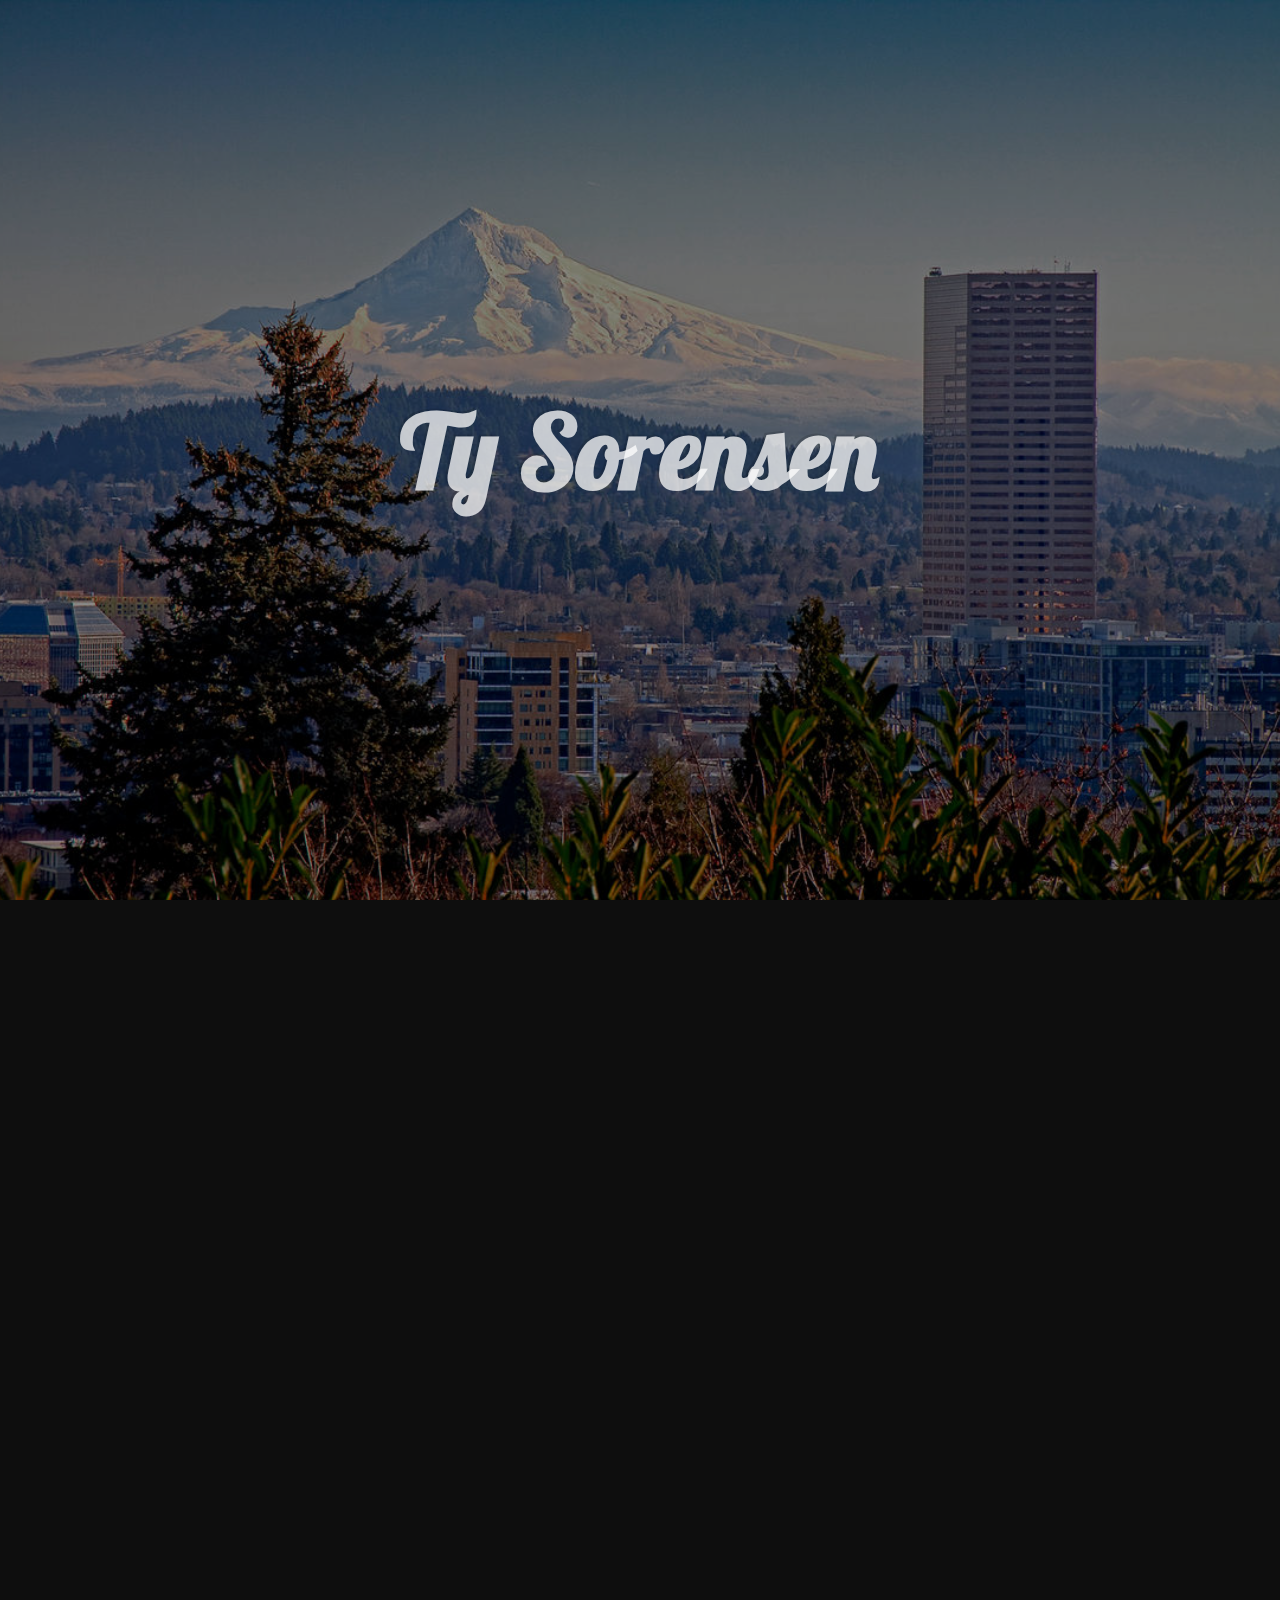
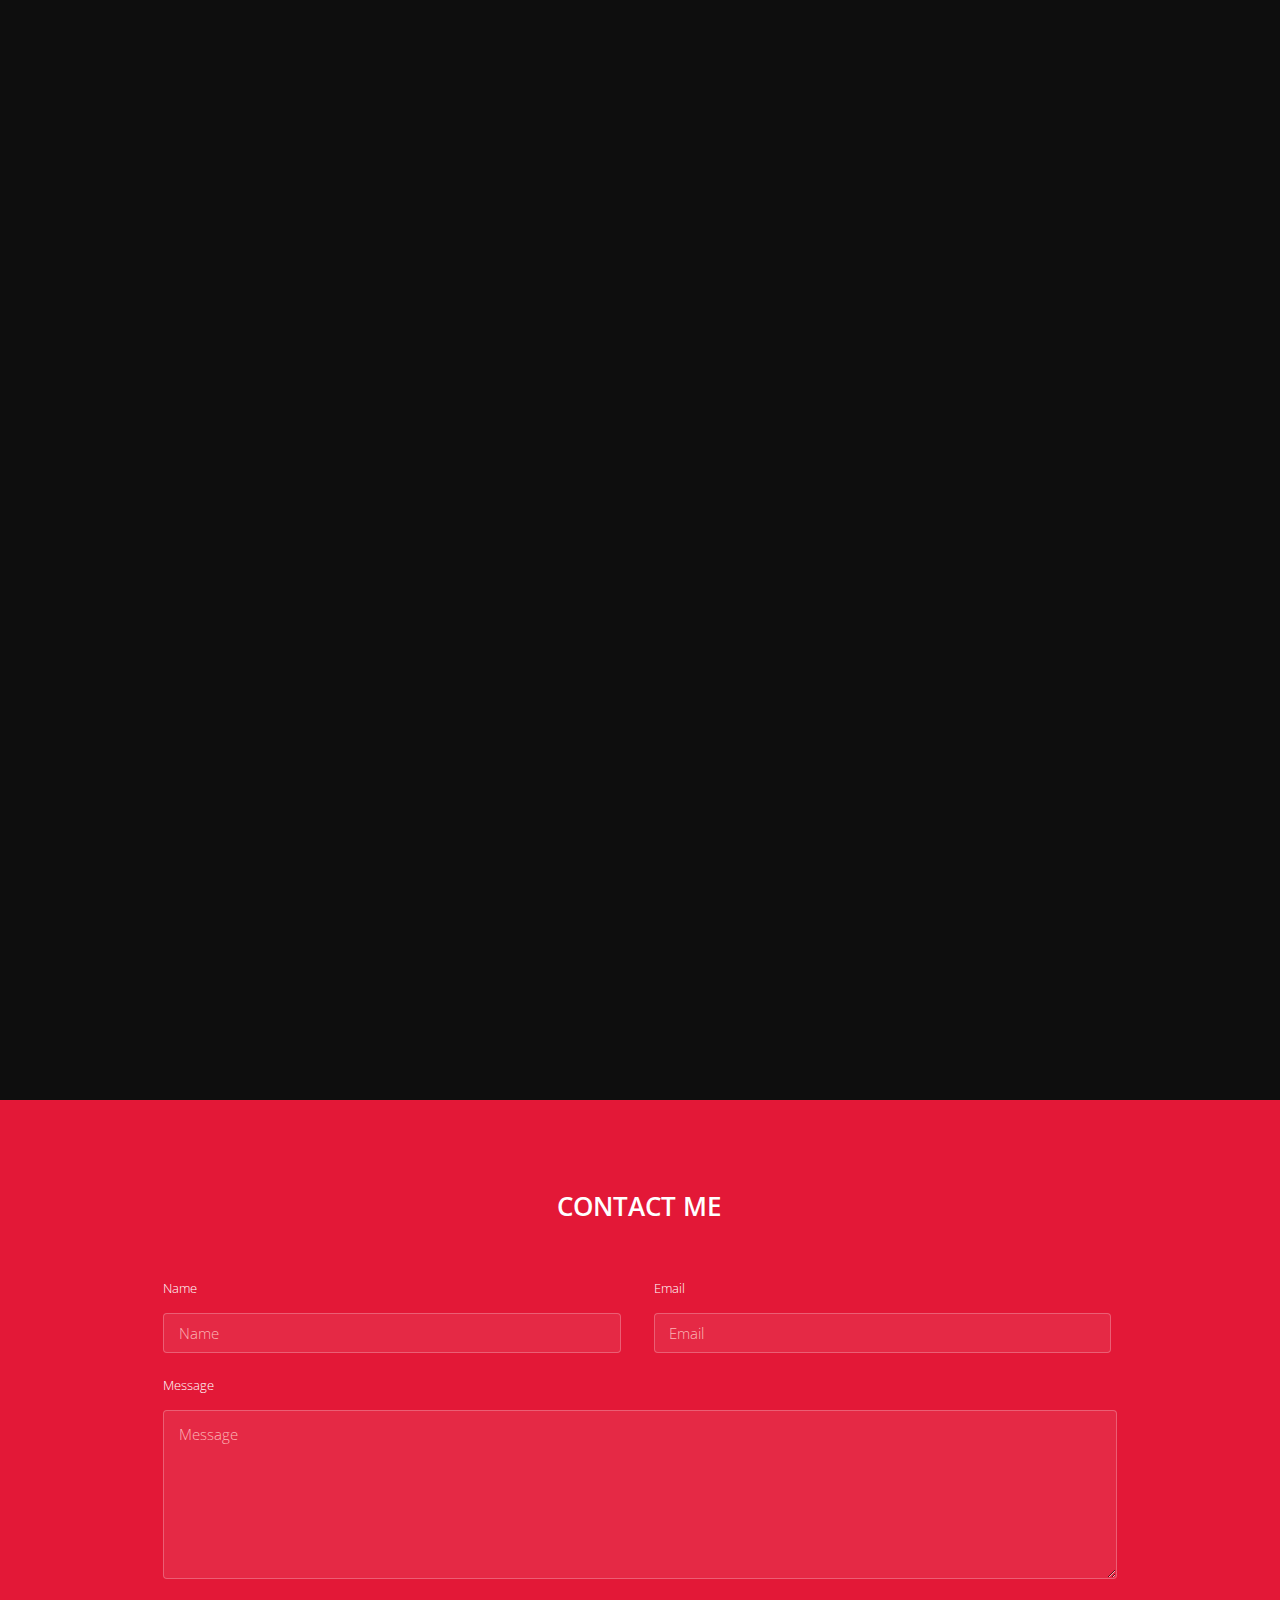
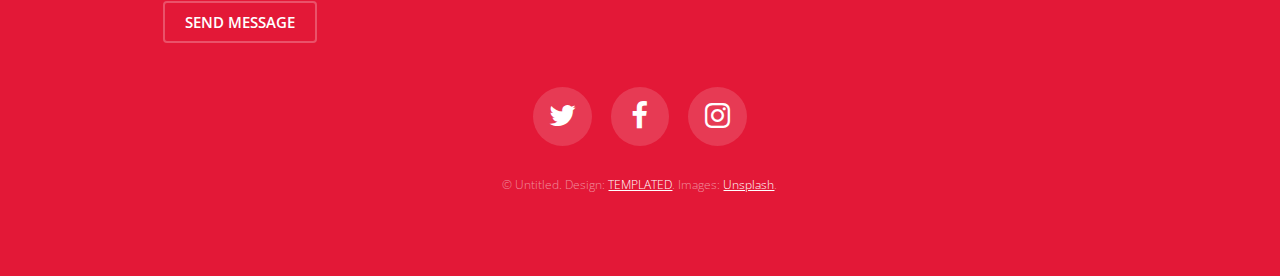
<file: index.html>
<!DOCTYPE HTML>
<!--
	Road Trip by TEMPLATED
	templated.co @templatedco
	Released for free under the Creative Commons Attribution 3.0 license (templated.co/license)
-->
<html>
	<head>
		<title>Ty Sorensen | Home</title>
		<meta charset="utf-8" />
		<meta name="viewport" content="width=device-width, initial-scale=1" />
		<link rel="stylesheet" href="assets/css/main.css" />
	</head>
	<body>

		<!-- Header
			<header id="header">
				<div class="logo"><a href="index.html">Road Trip <span>by TEMPLATED</span></a></div>
				<a href="#menu"><span>Menu</span></a>
			</header> -->

		<!-- Nav -->
			<nav id="menu">
				<ul class="links">
					<li><a href="index.html">Home</a></li>
					<li><a href="generic.html">Generic</a></li>
					<li><a href="elements.html">Elements</a></li>
				</ul>
			</nav>

		<!-- Banner -->
		<!--
			Note: To show a background image, set the "data-bg" attribute below
			to the full filename of your image. This is used in each section to set
			the background image.
		-->
			<section id="banner" class="bg-img" data-bg="banner.jpg">
				<div class="inner">
					<header>
						<h1>Ty Sorensen</h1>
					</header>
				</div>
				<a href="#one" class="more">Learn More</a>
			</section>

		<!-- One -->
			<section id="one" class="wrapper post bg-img" data-bg="banner2.jpg">
				<div class="inner">
					<article class="box">
						<header>
							<h2>Kansas City CHIEFS</h2>
						</header>
						<div class="content">
							<p>My favorite football team is the two time Super Bowl Champion Kansas City CHIEFS.</p>
						</div>
						<footer>
							<a href="https://shop.chiefs.com/?_s=bm-chiefs-topnav-61118" target=_blank class="button alt">Visit the CHIEFS store</a>
						</footer>
					</article>
				</div>
				<a href="#two" class="more">Learn More</a>
			</section>

		<!-- Two -->
			<section id="two" class="wrapper post bg-img" data-bg="banner5.jpg">
				<div class="inner">
					<article class="box">
						<header>
							<h2>Sporting Kansas City</h2>
						</header>
						<div class="content">
							<p>My favorite futbol team is Sporting Kansas City.</p>
						</div>
						<footer>
							<a href="https://www.sportingkc.com/sportingstyle" target=_blank class="button alt">Visit the sporting store</a>
						</footer>
					</article>
				</div>
				<a href="#three" class="more">Learn More</a>
			</section>

		<!-- Three
			<section id="three" class="wrapper post bg-img" data-bg="banner4.jpg">
				<div class="inner">
					<article class="box">
						<header>
							<h2>Varius a cursus aliquet</h2>
							<p>11.11.2016</p>
						</header>
						<div class="content">
							<p>Scelerisque enim mi curae erat ultricies lobortis donec velit in per cum consectetur purus a enim platea vestibulum lacinia et elit ante scelerisque vestibulum. At urna condimentum sed vulputate a duis in senectus ullamcorper lacus cubilia consectetur odio proin sociosqu a parturient nam ac blandit praesent aptent. Eros dignissim mus mauris a natoque ad suspendisse nulla a urna in tincidunt tristique enim arcu litora scelerisque eros suspendisse.</p>
						</div>
						<footer>
							<a href="generic.html" class="button alt">Learn More</a>
						</footer>
					</article>
				</div>
				<a href="#four" class="more">Learn More</a>
			</section>

		<!-- Four -->
			<!-- <section id="four" class="wrapper post bg-img" data-bg="banner3.jpg">
				<div class="inner">
					<article class="box">
						<header>
							<h2>Luctus blandit mi lectus in nascetur</h2>
							<p>10.30.2016</p>
						</header>
						<div class="content">
							<p>Scelerisque enim mi curae erat ultricies lobortis donec velit in per cum consectetur purus a enim platea vestibulum lacinia et elit ante scelerisque vestibulum. At urna condimentum sed vulputate a duis in senectus ullamcorper lacus cubilia consectetur odio proin sociosqu a parturient nam ac blandit praesent aptent. Eros dignissim mus mauris a natoque ad suspendisse nulla a urna in tincidunt tristique enim arcu litora scelerisque eros suspendisse.</p>
						</div>
						<footer>
							<a href="generic.html" class="button alt">Learn More</a>
						</footer>
					</article>
				</div>
			</section> --> 

		<!-- Footer -->
			<footer id="footer">
				<div class="inner">

					<h2>Contact Me</h2>

					<form action="#" method="post">

						<div class="field half first">
							<label for="name">Name</label>
							<input name="name" id="name" type="text" placeholder="Name">
						</div>
						<div class="field half">
							<label for="email">Email</label>
							<input name="email" id="email" type="email" placeholder="Email">
						</div>
						<div class="field">
							<label for="message">Message</label>
							<textarea name="message" id="message" rows="6" placeholder="Message"></textarea>
						</div>
						<ul class="actions">
							<li><input value="Send Message" class="button alt" type="submit"></li>
						</ul>
					</form>

					<ul class="icons">
						<li><a href="#" class="icon round fa-twitter"><span class="label">Twitter</span></a></li>
						<li><a href="#" class="icon round fa-facebook"><span class="label">Facebook</span></a></li>
						<li><a href="#" class="icon round fa-instagram"><span class="label">Instagram</span></a></li>
					</ul>

					<div class="copyright">
						&copy; Untitled. Design: <a href="https://templated.co">TEMPLATED</a>. Images: <a href="https://unsplash.com">Unsplash</a>.
					</div>

				</div>
			</footer>

		<!-- Scripts -->
			<script src="assets/js/jquery.min.js"></script>
			<script src="assets/js/jquery.scrolly.min.js"></script>
			<script src="assets/js/jquery.scrollex.min.js"></script>
			<script src="assets/js/skel.min.js"></script>
			<script src="assets/js/util.js"></script>
			<script src="assets/js/main.js"></script>

	</body>
</html>
</file>
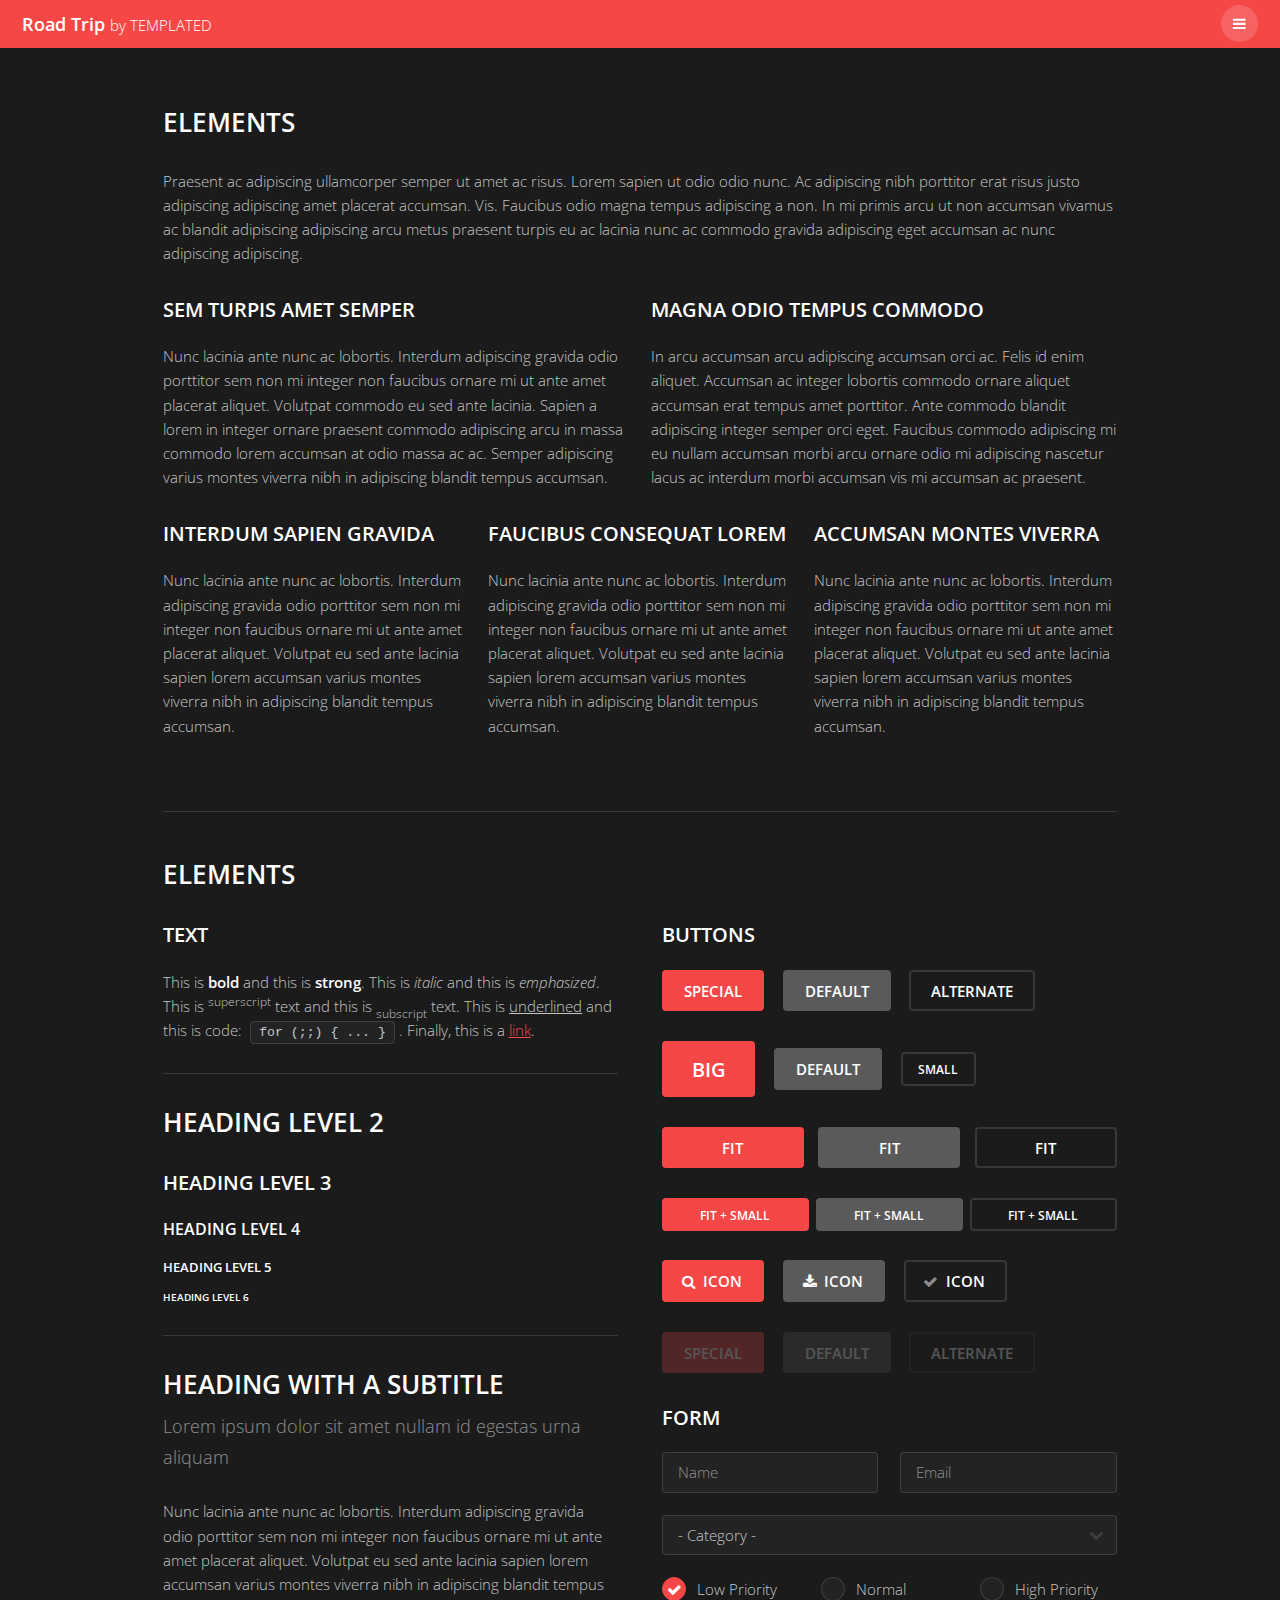
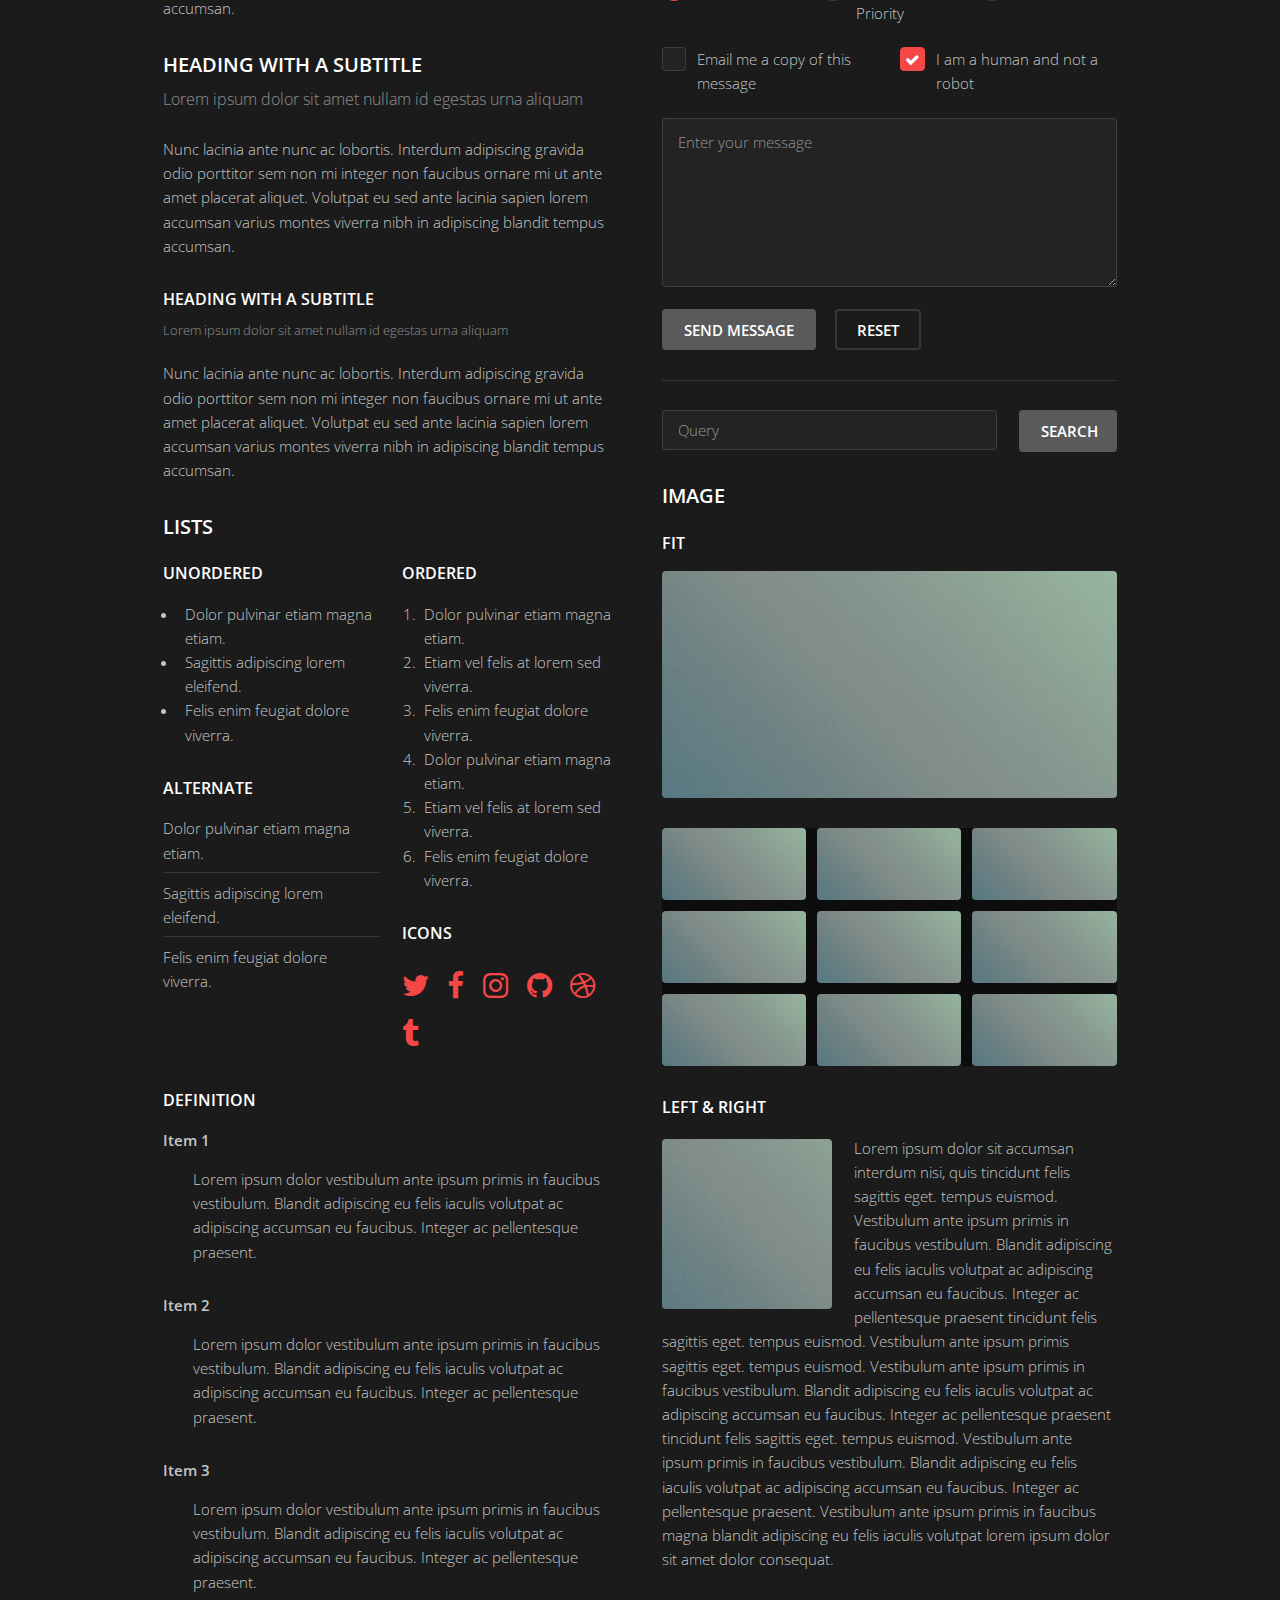
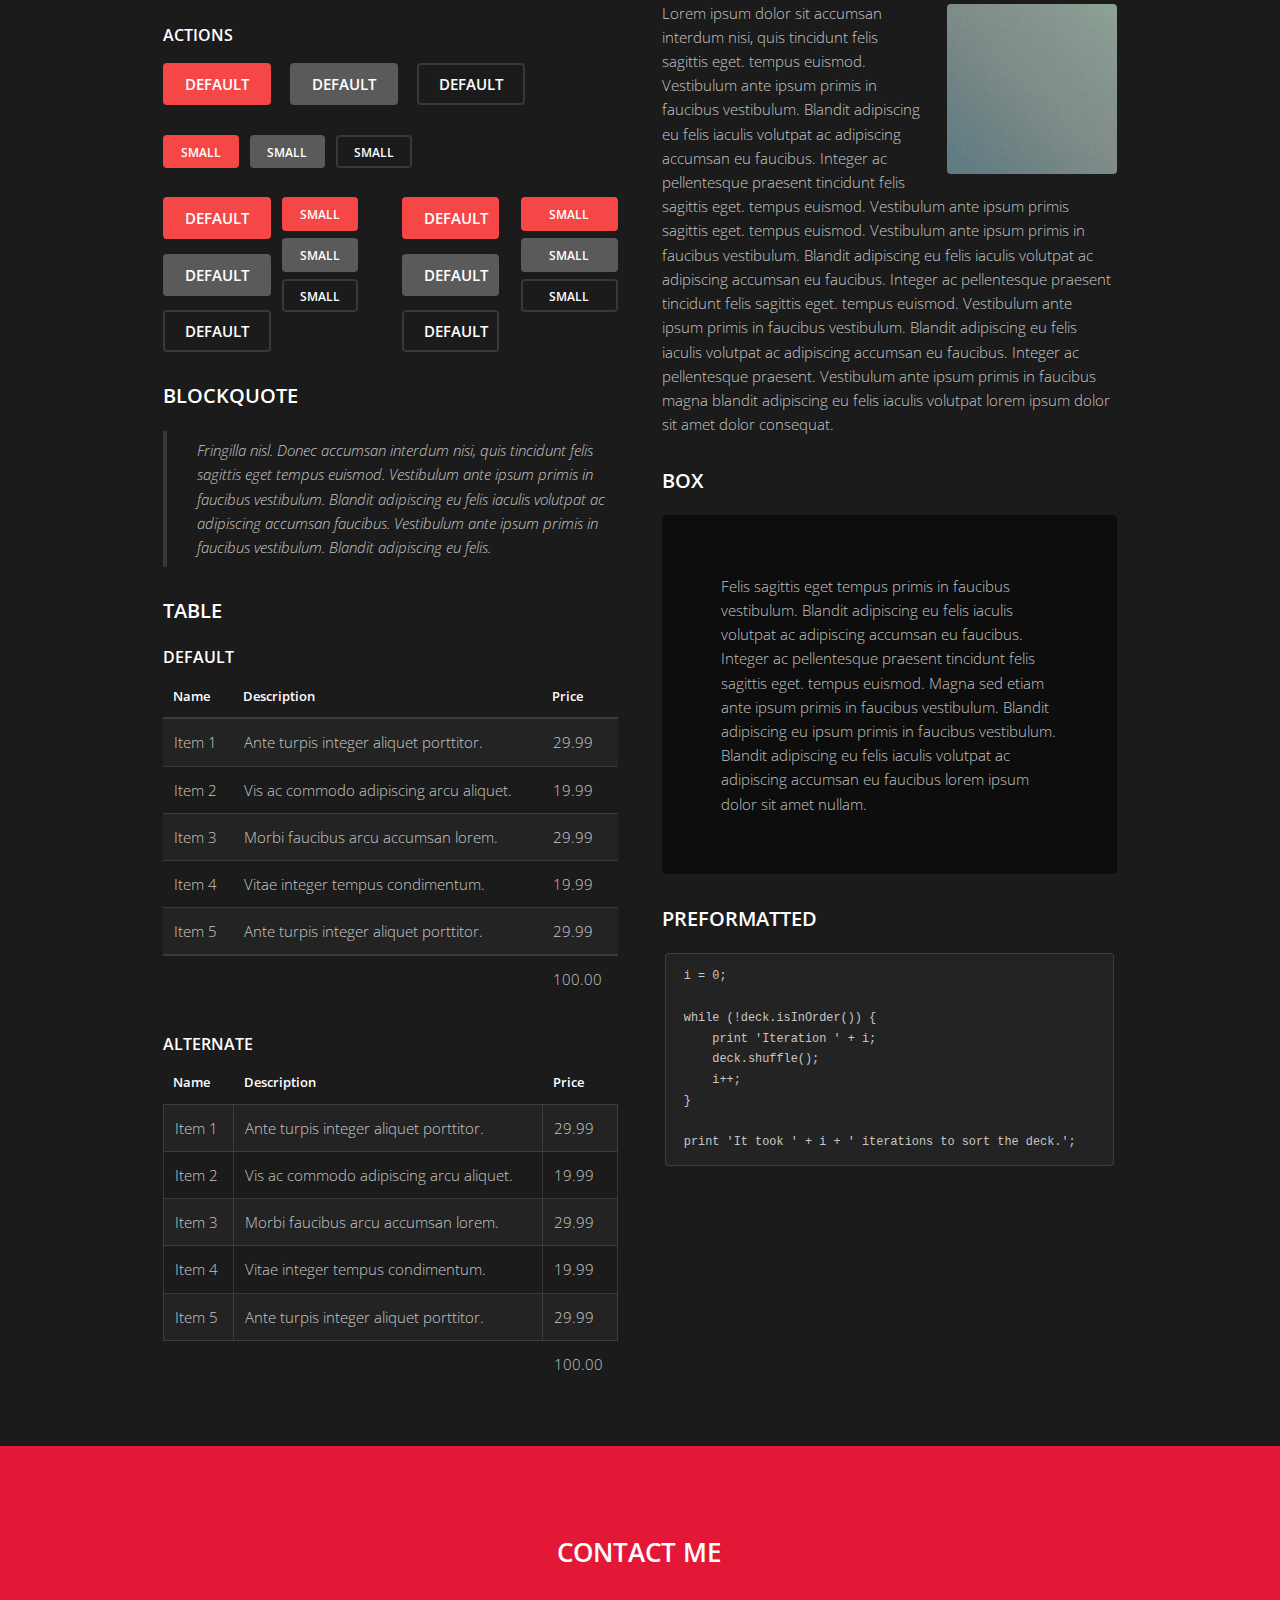
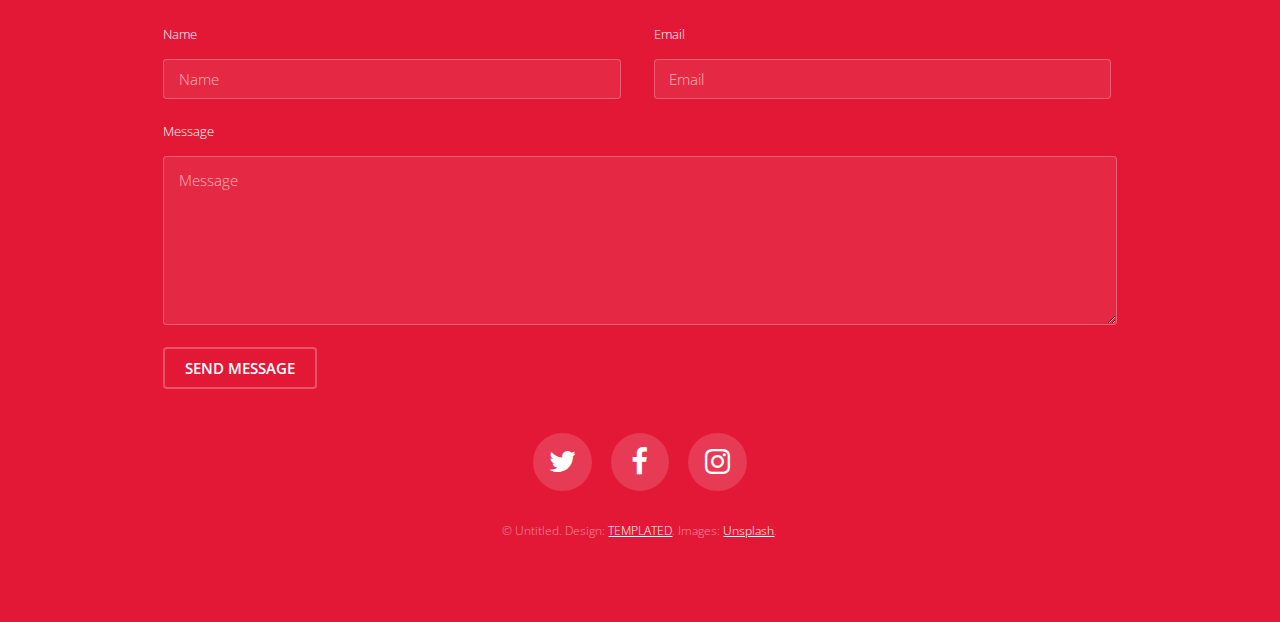
<file: elements.html>
<!DOCTYPE HTML>
<!--
	Road Trip by TEMPLATED
	templated.co @templatedco
	Released for free under the Creative Commons Attribution 3.0 license (templated.co/license)
-->
<html>
	<head>
		<title>Elements - Road Trip by TEMPLATED</title>
		<meta charset="utf-8" />
		<meta name="viewport" content="width=device-width, initial-scale=1" />
		<link rel="stylesheet" href="assets/css/main.css" />
	</head>
	<body class="subpage">

		<!-- Header -->
			<header id="header" class="alt">
				<div class="logo"><a href="index.html">Road Trip <span>by TEMPLATED</span></a></div>
				<a href="#menu"><span>Menu</span></a>
			</header>

		<!-- Nav -->
			<nav id="menu">
				<ul class="links">
					<li><a href="index.html">Home</a></li>
					<li><a href="generic.html">Generic</a></li>
					<li><a href="elements.html">Elements</a></li>
				</ul>
			</nav>

		<!-- Main -->
			<div id="main" class="container">

				<!-- Content -->
					<h2>Elements</h2>
					<p>Praesent ac adipiscing ullamcorper semper ut amet ac risus. Lorem sapien ut odio odio nunc. Ac adipiscing nibh porttitor erat risus justo adipiscing adipiscing amet placerat accumsan. Vis. Faucibus odio magna tempus adipiscing a non. In mi primis arcu ut non accumsan vivamus ac blandit adipiscing adipiscing arcu metus praesent turpis eu ac lacinia nunc ac commodo gravida adipiscing eget accumsan ac nunc adipiscing adipiscing.</p>
					<div class="row">
						<div class="6u 12u$(small)">
							<h3>Sem turpis amet semper</h3>
							<p>Nunc lacinia ante nunc ac lobortis. Interdum adipiscing gravida odio porttitor sem non mi integer non faucibus ornare mi ut ante amet placerat aliquet. Volutpat commodo eu sed ante lacinia. Sapien a lorem in integer ornare praesent commodo adipiscing arcu in massa commodo lorem accumsan at odio massa ac ac. Semper adipiscing varius montes viverra nibh in adipiscing blandit tempus accumsan.</p>
						</div>
						<div class="6u$ 12u$(small)">
							<h3>Magna odio tempus commodo</h3>
							<p>In arcu accumsan arcu adipiscing accumsan orci ac. Felis id enim aliquet. Accumsan ac integer lobortis commodo ornare aliquet accumsan erat tempus amet porttitor. Ante commodo blandit adipiscing integer semper orci eget. Faucibus commodo adipiscing mi eu nullam accumsan morbi arcu ornare odio mi adipiscing nascetur lacus ac interdum morbi accumsan vis mi accumsan ac praesent.</p>
						</div>
						<!-- Break -->
						<div class="4u 12u$(medium)">
							<h3>Interdum sapien gravida</h3>
							<p>Nunc lacinia ante nunc ac lobortis. Interdum adipiscing gravida odio porttitor sem non mi integer non faucibus ornare mi ut ante amet placerat aliquet. Volutpat eu sed ante lacinia sapien lorem accumsan varius montes viverra nibh in adipiscing blandit tempus accumsan.</p>
						</div>
						<div class="4u 12u$(medium)">
							<h3>Faucibus consequat lorem</h3>
							<p>Nunc lacinia ante nunc ac lobortis. Interdum adipiscing gravida odio porttitor sem non mi integer non faucibus ornare mi ut ante amet placerat aliquet. Volutpat eu sed ante lacinia sapien lorem accumsan varius montes viverra nibh in adipiscing blandit tempus accumsan.</p>
						</div>
						<div class="4u$ 12u$(medium)">
							<h3>Accumsan montes viverra</h3>
							<p>Nunc lacinia ante nunc ac lobortis. Interdum adipiscing gravida odio porttitor sem non mi integer non faucibus ornare mi ut ante amet placerat aliquet. Volutpat eu sed ante lacinia sapien lorem accumsan varius montes viverra nibh in adipiscing blandit tempus accumsan.</p>
						</div>
					</div>

				<hr class="major" />

				<!-- Elements -->
					<h2 id="elements">Elements</h2>
					<div class="row 200%">
						<div class="6u 12u$(medium)">

							<!-- Text stuff -->
								<h3>Text</h3>
								<p>This is <b>bold</b> and this is <strong>strong</strong>. This is <i>italic</i> and this is <em>emphasized</em>.
								This is <sup>superscript</sup> text and this is <sub>subscript</sub> text.
								This is <u>underlined</u> and this is code: <code>for (;;) { ... }</code>.
								Finally, this is a <a href="#">link</a>.</p>
								<hr />
								<h2>Heading Level 2</h2>
								<h3>Heading Level 3</h3>
								<h4>Heading Level 4</h4>
								<h5>Heading Level 5</h5>
								<h6>Heading Level 6</h6>
								<hr />
								<header>
									<h2>Heading with a Subtitle</h2>
									<p>Lorem ipsum dolor sit amet nullam id egestas urna aliquam</p>
								</header>
								<p>Nunc lacinia ante nunc ac lobortis. Interdum adipiscing gravida odio porttitor sem non mi integer non faucibus ornare mi ut ante amet placerat aliquet. Volutpat eu sed ante lacinia sapien lorem accumsan varius montes viverra nibh in adipiscing blandit tempus accumsan.</p>
								<header>
									<h3>Heading with a Subtitle</h3>
									<p>Lorem ipsum dolor sit amet nullam id egestas urna aliquam</p>
								</header>
								<p>Nunc lacinia ante nunc ac lobortis. Interdum adipiscing gravida odio porttitor sem non mi integer non faucibus ornare mi ut ante amet placerat aliquet. Volutpat eu sed ante lacinia sapien lorem accumsan varius montes viverra nibh in adipiscing blandit tempus accumsan.</p>
								<header>
									<h4>Heading with a Subtitle</h4>
									<p>Lorem ipsum dolor sit amet nullam id egestas urna aliquam</p>
								</header>
								<p>Nunc lacinia ante nunc ac lobortis. Interdum adipiscing gravida odio porttitor sem non mi integer non faucibus ornare mi ut ante amet placerat aliquet. Volutpat eu sed ante lacinia sapien lorem accumsan varius montes viverra nibh in adipiscing blandit tempus accumsan.</p>

							<!-- Lists -->
								<h3>Lists</h3>
								<div class="row">
									<div class="6u 12u$(small)">

										<h4>Unordered</h4>
										<ul>
											<li>Dolor pulvinar etiam magna etiam.</li>
											<li>Sagittis adipiscing lorem eleifend.</li>
											<li>Felis enim feugiat dolore viverra.</li>
										</ul>

										<h4>Alternate</h4>
										<ul class="alt">
											<li>Dolor pulvinar etiam magna etiam.</li>
											<li>Sagittis adipiscing lorem eleifend.</li>
											<li>Felis enim feugiat dolore viverra.</li>
										</ul>

									</div>
									<div class="6u$ 12u$(small)">

										<h4>Ordered</h4>
										<ol>
											<li>Dolor pulvinar etiam magna etiam.</li>
											<li>Etiam vel felis at lorem sed viverra.</li>
											<li>Felis enim feugiat dolore viverra.</li>
											<li>Dolor pulvinar etiam magna etiam.</li>
											<li>Etiam vel felis at lorem sed viverra.</li>
											<li>Felis enim feugiat dolore viverra.</li>
										</ol>

										<h4>Icons</h4>
										<ul class="icons">
											<li><a href="#" class="icon fa-twitter"><span class="label">Twitter</span></a></li>
											<li><a href="#" class="icon fa-facebook"><span class="label">Facebook</span></a></li>
											<li><a href="#" class="icon fa-instagram"><span class="label">Instagram</span></a></li>
											<li><a href="#" class="icon fa-github"><span class="label">Github</span></a></li>
											<li><a href="#" class="icon fa-dribbble"><span class="label">Dribbble</span></a></li>
											<li><a href="#" class="icon fa-tumblr"><span class="label">Tumblr</span></a></li>
										</ul>

									</div>
								</div>
								<h4>Definition</h4>
								<dl>
									<dt>Item 1</dt>
									<dd>
										<p>Lorem ipsum dolor vestibulum ante ipsum primis in faucibus vestibulum. Blandit adipiscing eu felis iaculis volutpat ac adipiscing accumsan eu faucibus. Integer ac pellentesque praesent.</p>
									</dd>
									<dt>Item 2</dt>
									<dd>
										<p>Lorem ipsum dolor vestibulum ante ipsum primis in faucibus vestibulum. Blandit adipiscing eu felis iaculis volutpat ac adipiscing accumsan eu faucibus. Integer ac pellentesque praesent.</p>
									</dd>
									<dt>Item 3</dt>
									<dd>
										<p>Lorem ipsum dolor vestibulum ante ipsum primis in faucibus vestibulum. Blandit adipiscing eu felis iaculis volutpat ac adipiscing accumsan eu faucibus. Integer ac pellentesque praesent.</p>
									</dd>
								</dl>

								<h4>Actions</h4>
								<ul class="actions">
									<li><a href="#" class="button special">Default</a></li>
									<li><a href="#" class="button">Default</a></li>
									<li><a href="#" class="button alt">Default</a></li>
								</ul>
								<ul class="actions small">
									<li><a href="#" class="button special small">Small</a></li>
									<li><a href="#" class="button small">Small</a></li>
									<li><a href="#" class="button alt small">Small</a></li>
								</ul>
								<div class="row">
									<div class="3u 12u$(small)">
										<ul class="actions vertical">
											<li><a href="#" class="button special">Default</a></li>
											<li><a href="#" class="button">Default</a></li>
											<li><a href="#" class="button alt">Default</a></li>
										</ul>
									</div>
									<div class="3u 12u$(small)">
										<ul class="actions vertical small">
											<li><a href="#" class="button special small">Small</a></li>
											<li><a href="#" class="button small">Small</a></li>
											<li><a href="#" class="button alt small">Small</a></li>
										</ul>
									</div>
									<div class="3u 12u$(small)">
										<ul class="actions vertical">
											<li><a href="#" class="button special fit">Default</a></li>
											<li><a href="#" class="button fit">Default</a></li>
											<li><a href="#" class="button alt fit">Default</a></li>
										</ul>
									</div>
									<div class="3u$ 12u$(small)">
										<ul class="actions vertical small">
											<li><a href="#" class="button special small fit">Small</a></li>
											<li><a href="#" class="button small fit">Small</a></li>
											<li><a href="#" class="button alt small fit">Small</a></li>
										</ul>
									</div>
								</div>

							<!-- Blockquote -->
								<h3>Blockquote</h3>
								<blockquote>Fringilla nisl. Donec accumsan interdum nisi, quis tincidunt felis sagittis eget tempus euismod. Vestibulum ante ipsum primis in faucibus vestibulum. Blandit adipiscing eu felis iaculis volutpat ac adipiscing accumsan faucibus. Vestibulum ante ipsum primis in faucibus vestibulum. Blandit adipiscing eu felis.</blockquote>

							<!-- Table -->
								<h3>Table</h3>

								<h4>Default</h4>
								<div class="table-wrapper">
									<table>
										<thead>
											<tr>
												<th>Name</th>
												<th>Description</th>
												<th>Price</th>
											</tr>
										</thead>
										<tbody>
											<tr>
												<td>Item 1</td>
												<td>Ante turpis integer aliquet porttitor.</td>
												<td>29.99</td>
											</tr>
											<tr>
												<td>Item 2</td>
												<td>Vis ac commodo adipiscing arcu aliquet.</td>
												<td>19.99</td>
											</tr>
											<tr>
												<td>Item 3</td>
												<td> Morbi faucibus arcu accumsan lorem.</td>
												<td>29.99</td>
											</tr>
											<tr>
												<td>Item 4</td>
												<td>Vitae integer tempus condimentum.</td>
												<td>19.99</td>
											</tr>
											<tr>
												<td>Item 5</td>
												<td>Ante turpis integer aliquet porttitor.</td>
												<td>29.99</td>
											</tr>
										</tbody>
										<tfoot>
											<tr>
												<td colspan="2"></td>
												<td>100.00</td>
											</tr>
										</tfoot>
									</table>
								</div>

								<h4>Alternate</h4>
								<div class="table-wrapper">
									<table class="alt">
										<thead>
											<tr>
												<th>Name</th>
												<th>Description</th>
												<th>Price</th>
											</tr>
										</thead>
										<tbody>
											<tr>
												<td>Item 1</td>
												<td>Ante turpis integer aliquet porttitor.</td>
												<td>29.99</td>
											</tr>
											<tr>
												<td>Item 2</td>
												<td>Vis ac commodo adipiscing arcu aliquet.</td>
												<td>19.99</td>
											</tr>
											<tr>
												<td>Item 3</td>
												<td> Morbi faucibus arcu accumsan lorem.</td>
												<td>29.99</td>
											</tr>
											<tr>
												<td>Item 4</td>
												<td>Vitae integer tempus condimentum.</td>
												<td>19.99</td>
											</tr>
											<tr>
												<td>Item 5</td>
												<td>Ante turpis integer aliquet porttitor.</td>
												<td>29.99</td>
											</tr>
										</tbody>
										<tfoot>
											<tr>
												<td colspan="2"></td>
												<td>100.00</td>
											</tr>
										</tfoot>
									</table>
								</div>

						</div>
						<div class="6u$ 12u$(medium)">

							<!-- Buttons -->
								<h3>Buttons</h3>
								<ul class="actions">
									<li><a href="#" class="button special">Special</a></li>
									<li><a href="#" class="button">Default</a></li>
									<li><a href="#" class="button alt">Alternate</a></li>
								</ul>
								<ul class="actions">
									<li><a href="#" class="button special big">Big</a></li>
									<li><a href="#" class="button">Default</a></li>
									<li><a href="#" class="button alt small">Small</a></li>
								</ul>
								<ul class="actions fit">
									<li><a href="#" class="button special fit">Fit</a></li>
									<li><a href="#" class="button fit">Fit</a></li>
									<li><a href="#" class="button alt fit">Fit</a></li>
								</ul>
								<ul class="actions fit small">
									<li><a href="#" class="button special fit small">Fit + Small</a></li>
									<li><a href="#" class="button fit small">Fit + Small</a></li>
									<li><a href="#" class="button alt fit small">Fit + Small</a></li>
								</ul>
								<ul class="actions">
									<li><a href="#" class="button special icon fa-search">Icon</a></li>
									<li><a href="#" class="button icon fa-download">Icon</a></li>
									<li><a href="#" class="button alt icon fa-check">Icon</a></li>
								</ul>
								<ul class="actions">
									<li><span class="button special disabled">Special</span></li>
									<li><span class="button disabled">Default</span></li>
									<li><span class="button alt disabled">Alternate</span></li>
								</ul>

							<!-- Form -->
								<h3>Form</h3>

								<form method="post" action="#">
									<div class="row uniform">
										<div class="6u 12u$(xsmall)">
											<input type="text" name="name" id="name" value="" placeholder="Name" />
										</div>
										<div class="6u$ 12u$(xsmall)">
											<input type="email" name="email" id="email" value="" placeholder="Email" />
										</div>
										<!-- Break -->
										<div class="12u$">
											<div class="select-wrapper">
												<select name="category" id="category">
													<option value="">- Category -</option>
													<option value="1">Manufacturing</option>
													<option value="1">Shipping</option>
													<option value="1">Administration</option>
													<option value="1">Human Resources</option>
												</select>
											</div>
										</div>
										<!-- Break -->
										<div class="4u 12u$(small)">
											<input type="radio" id="priority-low" name="priority" checked>
											<label for="priority-low">Low Priority</label>
										</div>
										<div class="4u 12u$(small)">
											<input type="radio" id="priority-normal" name="priority">
											<label for="priority-normal">Normal Priority</label>
										</div>
										<div class="4u$ 12u$(small)">
											<input type="radio" id="priority-high" name="priority">
											<label for="priority-high">High Priority</label>
										</div>
										<!-- Break -->
										<div class="6u 12u$(small)">
											<input type="checkbox" id="copy" name="copy">
											<label for="copy">Email me a copy of this message</label>
										</div>
										<div class="6u$ 12u$(small)">
											<input type="checkbox" id="human" name="human" checked>
											<label for="human">I am a human and not a robot</label>
										</div>
										<!-- Break -->
										<div class="12u$">
											<textarea name="message" id="message" placeholder="Enter your message" rows="6"></textarea>
										</div>
										<!-- Break -->
										<div class="12u$">
											<ul class="actions">
												<li><input type="submit" value="Send Message" /></li>
												<li><input type="reset" value="Reset" class="alt" /></li>
											</ul>
										</div>
									</div>
								</form>

								<hr />

								<form method="post" action="#">
									<div class="row uniform">
										<div class="9u 12u$(small)">
											<input type="text" name="query" id="query" value="" placeholder="Query" />
										</div>
										<div class="3u$ 12u$(small)">
											<input type="submit" value="Search" class="fit" />
										</div>
									</div>
								</form>

							<!-- Image -->
								<h3>Image</h3>

								<h4>Fit</h4>
								<span class="image fit"><img src="images/pic01.jpg" alt="" /></span>
								<div class="box alt">
									<div class="row 50% uniform">
										<div class="4u"><span class="image fit"><img src="images/pic01.jpg" alt="" /></span></div>
										<div class="4u"><span class="image fit"><img src="images/pic01.jpg" alt="" /></span></div>
										<div class="4u$"><span class="image fit"><img src="images/pic01.jpg" alt="" /></span></div>
										<!-- Break -->
										<div class="4u"><span class="image fit"><img src="images/pic01.jpg" alt="" /></span></div>
										<div class="4u"><span class="image fit"><img src="images/pic01.jpg" alt="" /></span></div>
										<div class="4u$"><span class="image fit"><img src="images/pic01.jpg" alt="" /></span></div>
										<!-- Break -->
										<div class="4u"><span class="image fit"><img src="images/pic01.jpg" alt="" /></span></div>
										<div class="4u"><span class="image fit"><img src="images/pic01.jpg" alt="" /></span></div>
										<div class="4u$"><span class="image fit"><img src="images/pic01.jpg" alt="" /></span></div>
									</div>
								</div>

								<h4>Left &amp; Right</h4>
								<p><span class="image left"><img src="images/pic02.jpg" alt="" /></span>Lorem ipsum dolor sit accumsan interdum nisi, quis tincidunt felis sagittis eget. tempus euismod. Vestibulum ante ipsum primis in faucibus vestibulum. Blandit adipiscing eu felis iaculis volutpat ac adipiscing accumsan eu faucibus. Integer ac pellentesque praesent tincidunt felis sagittis eget. tempus euismod. Vestibulum ante ipsum primis sagittis eget. tempus euismod. Vestibulum ante ipsum primis in faucibus vestibulum. Blandit adipiscing eu felis iaculis volutpat ac adipiscing accumsan eu faucibus. Integer ac pellentesque praesent tincidunt felis sagittis eget. tempus euismod. Vestibulum ante ipsum primis in faucibus vestibulum. Blandit adipiscing eu felis iaculis volutpat ac adipiscing accumsan eu faucibus. Integer ac pellentesque praesent. Vestibulum ante ipsum primis in faucibus magna blandit adipiscing eu felis iaculis volutpat lorem ipsum dolor sit amet dolor consequat.</p>
								<p><span class="image right"><img src="images/pic02.jpg" alt="" /></span>Lorem ipsum dolor sit accumsan interdum nisi, quis tincidunt felis sagittis eget. tempus euismod. Vestibulum ante ipsum primis in faucibus vestibulum. Blandit adipiscing eu felis iaculis volutpat ac adipiscing accumsan eu faucibus. Integer ac pellentesque praesent tincidunt felis sagittis eget. tempus euismod. Vestibulum ante ipsum primis sagittis eget. tempus euismod. Vestibulum ante ipsum primis in faucibus vestibulum. Blandit adipiscing eu felis iaculis volutpat ac adipiscing accumsan eu faucibus. Integer ac pellentesque praesent tincidunt felis sagittis eget. tempus euismod. Vestibulum ante ipsum primis in faucibus vestibulum. Blandit adipiscing eu felis iaculis volutpat ac adipiscing accumsan eu faucibus. Integer ac pellentesque praesent. Vestibulum ante ipsum primis in faucibus magna blandit adipiscing eu felis iaculis volutpat lorem ipsum dolor sit amet dolor consequat.</p>

							<!-- Box -->
								<h3>Box</h3>
								<div class="box">
									<p>Felis sagittis eget tempus primis in faucibus vestibulum. Blandit adipiscing eu felis iaculis volutpat ac adipiscing accumsan eu faucibus. Integer ac pellentesque praesent tincidunt felis sagittis eget. tempus euismod. Magna sed etiam ante ipsum primis in faucibus vestibulum. Blandit adipiscing eu ipsum primis in faucibus vestibulum. Blandit adipiscing eu felis iaculis volutpat ac adipiscing accumsan eu faucibus lorem ipsum dolor sit amet nullam.</p>
								</div>

							<!-- Preformatted Code -->
								<h3>Preformatted</h3>
								<pre><code>i = 0;

while (!deck.isInOrder()) {
    print 'Iteration ' + i;
    deck.shuffle();
    i++;
}

print 'It took ' + i + ' iterations to sort the deck.';
</code></pre>

						</div>
					</div>

			</div>

		<!-- Footer -->
			<footer id="footer">
				<div class="inner">

					<h2>Contact Me</h2>

					<form action="#" method="post">

						<div class="field half first">
							<label for="name">Name</label>
							<input name="name" id="name" type="text" placeholder="Name">
						</div>
						<div class="field half">
							<label for="email">Email</label>
							<input name="email" id="email" type="email" placeholder="Email">
						</div>
						<div class="field">
							<label for="message">Message</label>
							<textarea name="message" id="message" rows="6" placeholder="Message"></textarea>
						</div>
						<ul class="actions">
							<li><input value="Send Message" class="button alt" type="submit"></li>
						</ul>
					</form>

					<ul class="icons">
						<li><a href="#" class="icon round fa-twitter"><span class="label">Twitter</span></a></li>
						<li><a href="#" class="icon round fa-facebook"><span class="label">Facebook</span></a></li>
						<li><a href="#" class="icon round fa-instagram"><span class="label">Instagram</span></a></li>
					</ul>

					<div class="copyright">
						&copy; Untitled. Design: <a href="https://templated.co">TEMPLATED</a>. Images: <a href="https://unsplash.com">Unsplash</a>.
					</div>

				</div>
			</footer>

		<!-- Scripts -->
			<script src="assets/js/jquery.min.js"></script>
			<script src="assets/js/jquery.scrolly.min.js"></script>
			<script src="assets/js/jquery.scrollex.min.js"></script>
			<script src="assets/js/skel.min.js"></script>
			<script src="assets/js/util.js"></script>
			<script src="assets/js/main.js"></script>

	</body>
</html>
</file>
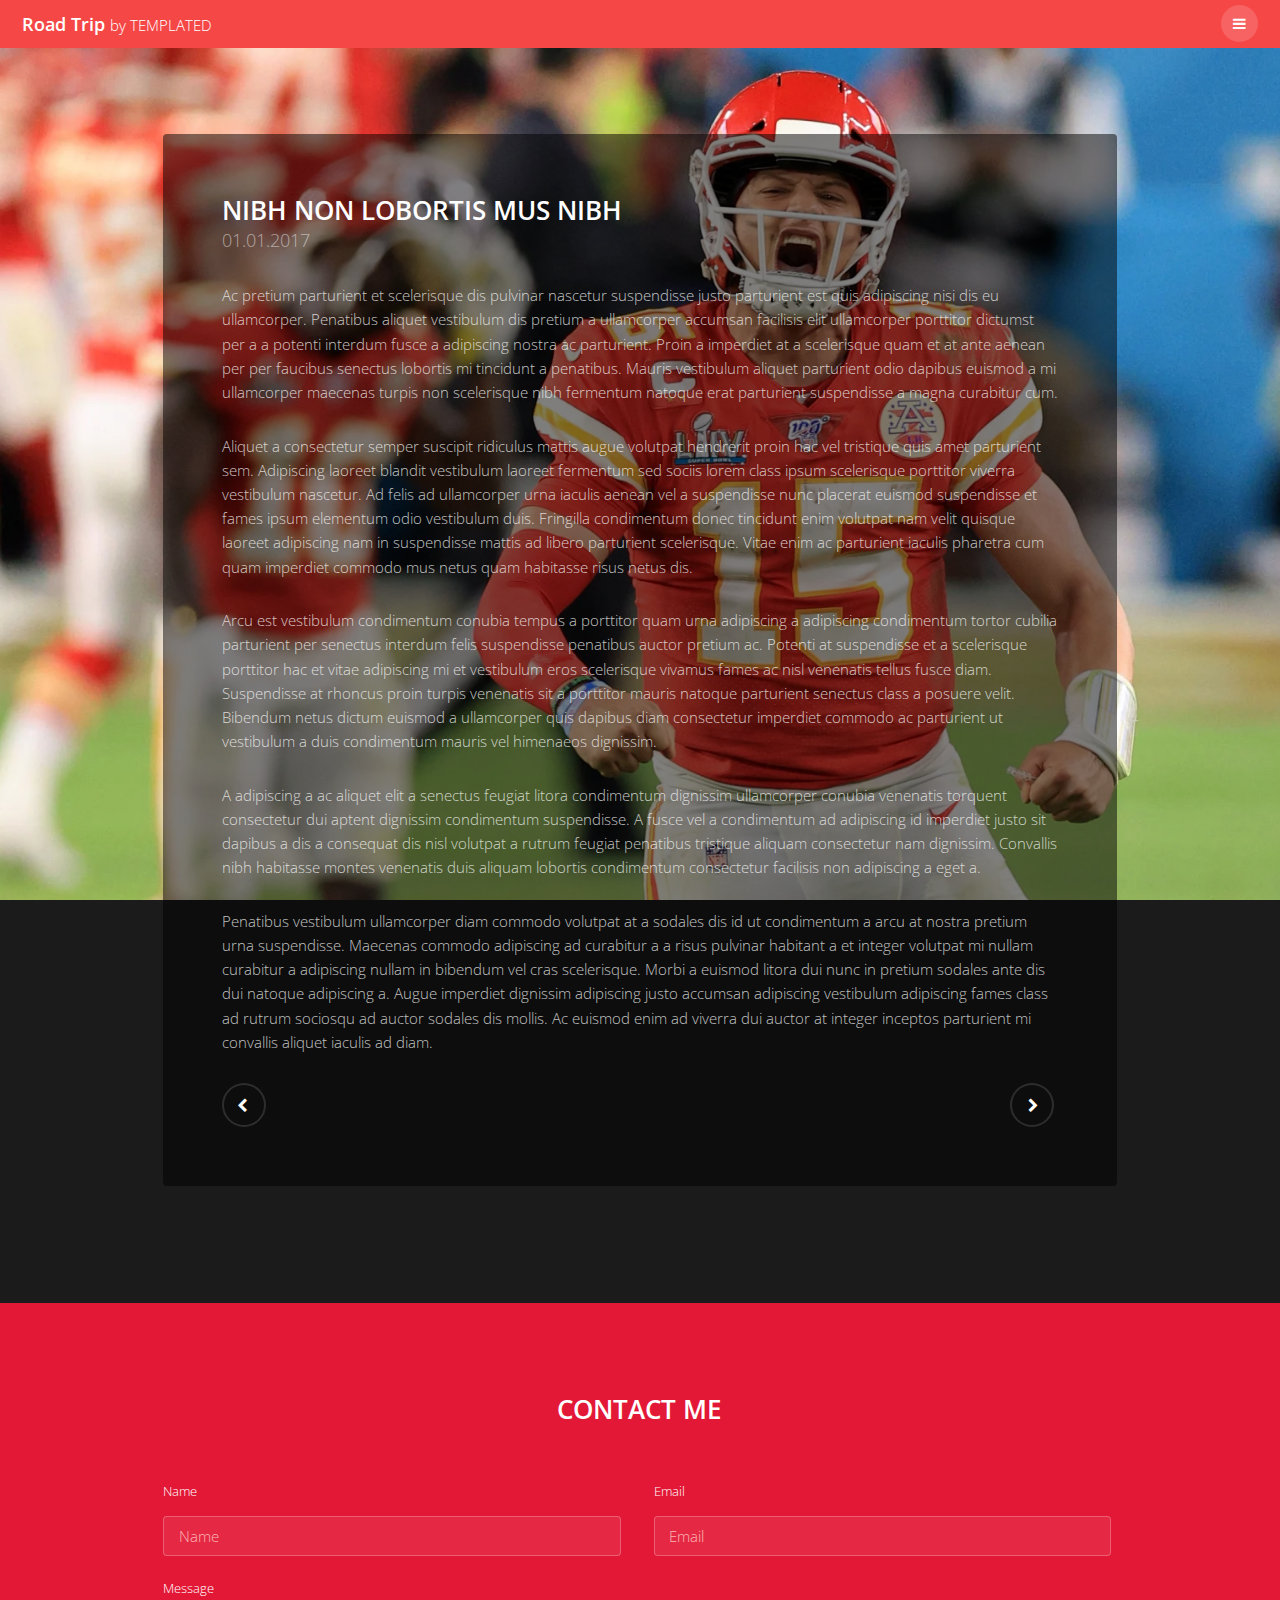
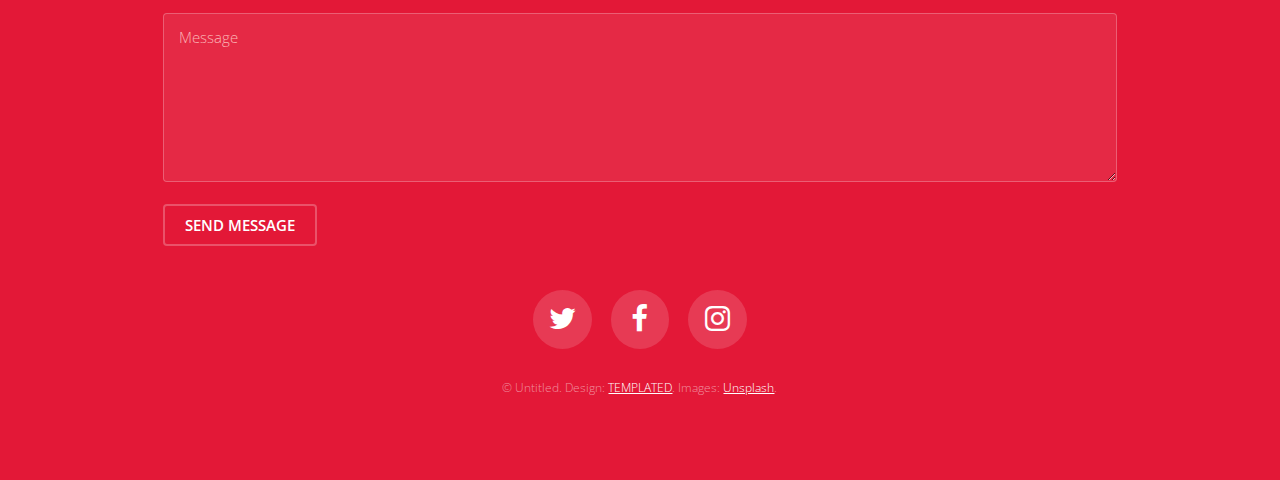
<file: generic.html>
<!DOCTYPE HTML>
<!--
	Road Trip by TEMPLATED
	templated.co @templatedco
	Released for free under the Creative Commons Attribution 3.0 license (templated.co/license)
-->
<html>
	<head>
		<title>Generic - Road Trip by TEMPLATED</title>
		<meta charset="utf-8" />
		<meta name="viewport" content="width=device-width, initial-scale=1" />
		<link rel="stylesheet" href="assets/css/main.css" />
	</head>
	<body class="subpage">

		<!-- Header -->
			<header id="header" class="alt">
				<div class="logo"><a href="index.html">Road Trip <span>by TEMPLATED</span></a></div>
				<a href="#menu"><span>Menu</span></a>
			</header>

		<!-- Nav -->
			<nav id="menu">
				<ul class="links">
					<li><a href="index.html">Home</a></li>
					<li><a href="generic.html">Generic</a></li>
					<li><a href="elements.html">Elements</a></li>
				</ul>
			</nav>

		<!-- Content -->
		<!--
			Note: To show a background image, set the "data-bg" attribute below
			to the full filename of your image. This is used in each section to set
			the background image.
		-->
			<section id="post" class="wrapper bg-img" data-bg="banner2.jpg">
				<div class="inner">
					<article class="box">
						<header>
							<h2>Nibh non lobortis mus nibh</h2>
							<p>01.01.2017</p>
						</header>
						<div class="content">
							<p>Ac pretium parturient et scelerisque dis pulvinar nascetur suspendisse justo parturient est quis adipiscing nisi dis eu ullamcorper. Penatibus aliquet vestibulum dis pretium a ullamcorper accumsan facilisis elit ullamcorper porttitor dictumst per a a potenti interdum fusce a adipiscing nostra ac parturient. Proin a imperdiet at a scelerisque quam et at ante aenean per per faucibus senectus lobortis mi tincidunt a penatibus. Mauris vestibulum aliquet parturient odio dapibus euismod a mi ullamcorper maecenas turpis non scelerisque nibh fermentum natoque erat parturient suspendisse a magna curabitur cum.</p>

							<p>Aliquet a consectetur semper suscipit ridiculus mattis augue volutpat hendrerit proin hac vel tristique quis amet parturient sem. Adipiscing laoreet blandit vestibulum laoreet fermentum sed sociis lorem class ipsum scelerisque porttitor viverra vestibulum nascetur. Ad felis ad ullamcorper urna iaculis aenean vel a suspendisse nunc placerat euismod suspendisse et fames ipsum elementum odio vestibulum duis. Fringilla condimentum donec tincidunt enim volutpat nam velit quisque laoreet adipiscing nam in suspendisse mattis ad libero parturient scelerisque. Vitae enim ac parturient iaculis pharetra cum quam imperdiet commodo mus netus quam habitasse risus netus dis.</p>

							<p>Arcu est vestibulum condimentum conubia tempus a porttitor quam urna adipiscing a adipiscing condimentum tortor cubilia parturient per senectus interdum felis suspendisse penatibus auctor pretium ac. Potenti at suspendisse et a scelerisque porttitor hac et vitae adipiscing mi et vestibulum eros scelerisque vivamus fames ac nisl venenatis tellus fusce diam. Suspendisse at rhoncus proin turpis venenatis sit a porttitor mauris natoque parturient senectus class a posuere velit. Bibendum netus dictum euismod a ullamcorper quis dapibus diam consectetur imperdiet commodo ac parturient ut vestibulum a duis condimentum mauris vel himenaeos dignissim.</p>

							<p>A adipiscing a ac aliquet elit a senectus feugiat litora condimentum dignissim ullamcorper conubia venenatis torquent consectetur dui aptent dignissim condimentum suspendisse. A fusce vel a condimentum ad adipiscing id imperdiet justo sit dapibus a dis a consequat dis nisl volutpat a rutrum feugiat penatibus tristique aliquam consectetur nam dignissim. Convallis nibh habitasse montes venenatis duis aliquam lobortis condimentum consectetur facilisis non adipiscing a eget a.</p>

							<p>Penatibus vestibulum ullamcorper diam commodo volutpat at a sodales dis id ut condimentum a arcu at nostra pretium urna suspendisse. Maecenas commodo adipiscing ad curabitur a a risus pulvinar habitant a et integer volutpat mi nullam curabitur a adipiscing nullam in bibendum vel cras scelerisque. Morbi a euismod litora dui nunc in pretium sodales ante dis dui natoque adipiscing a. Augue imperdiet dignissim adipiscing justo accumsan adipiscing vestibulum adipiscing fames class ad rutrum sociosqu ad auctor sodales dis mollis. Ac euismod enim ad viverra dui auctor at integer inceptos parturient mi convallis aliquet iaculis ad diam.</p>
						</div>
						<footer>
							<ul class="actions">
								<li><a href="#" class="button alt icon fa-chevron-left"><span class="label">Previous</span></a></li>
								<li><a href="#" class="button alt icon fa-chevron-right"><span class="label">Next</span></a></li>
							</ul>
						</footer>
					</article>
				</div>
			</section>

		<!-- Footer -->
			<footer id="footer">
				<div class="inner">

					<h2>Contact Me</h2>

					<form action="#" method="post">

						<div class="field half first">
							<label for="name">Name</label>
							<input name="name" id="name" type="text" placeholder="Name">
						</div>
						<div class="field half">
							<label for="email">Email</label>
							<input name="email" id="email" type="email" placeholder="Email">
						</div>
						<div class="field">
							<label for="message">Message</label>
							<textarea name="message" id="message" rows="6" placeholder="Message"></textarea>
						</div>
						<ul class="actions">
							<li><input value="Send Message" class="button alt" type="submit"></li>
						</ul>
					</form>

					<ul class="icons">
						<li><a href="#" class="icon round fa-twitter"><span class="label">Twitter</span></a></li>
						<li><a href="#" class="icon round fa-facebook"><span class="label">Facebook</span></a></li>
						<li><a href="#" class="icon round fa-instagram"><span class="label">Instagram</span></a></li>
					</ul>

					<div class="copyright">
						&copy; Untitled. Design: <a href="https://templated.co">TEMPLATED</a>. Images: <a href="https://unsplash.com">Unsplash</a>.
					</div>

				</div>
			</footer>

		<!-- Scripts -->
			<script src="assets/js/jquery.min.js"></script>
			<script src="assets/js/jquery.scrolly.min.js"></script>
			<script src="assets/js/jquery.scrollex.min.js"></script>
			<script src="assets/js/skel.min.js"></script>
			<script src="assets/js/util.js"></script>
			<script src="assets/js/main.js"></script>

	</body>
</html>
</file>
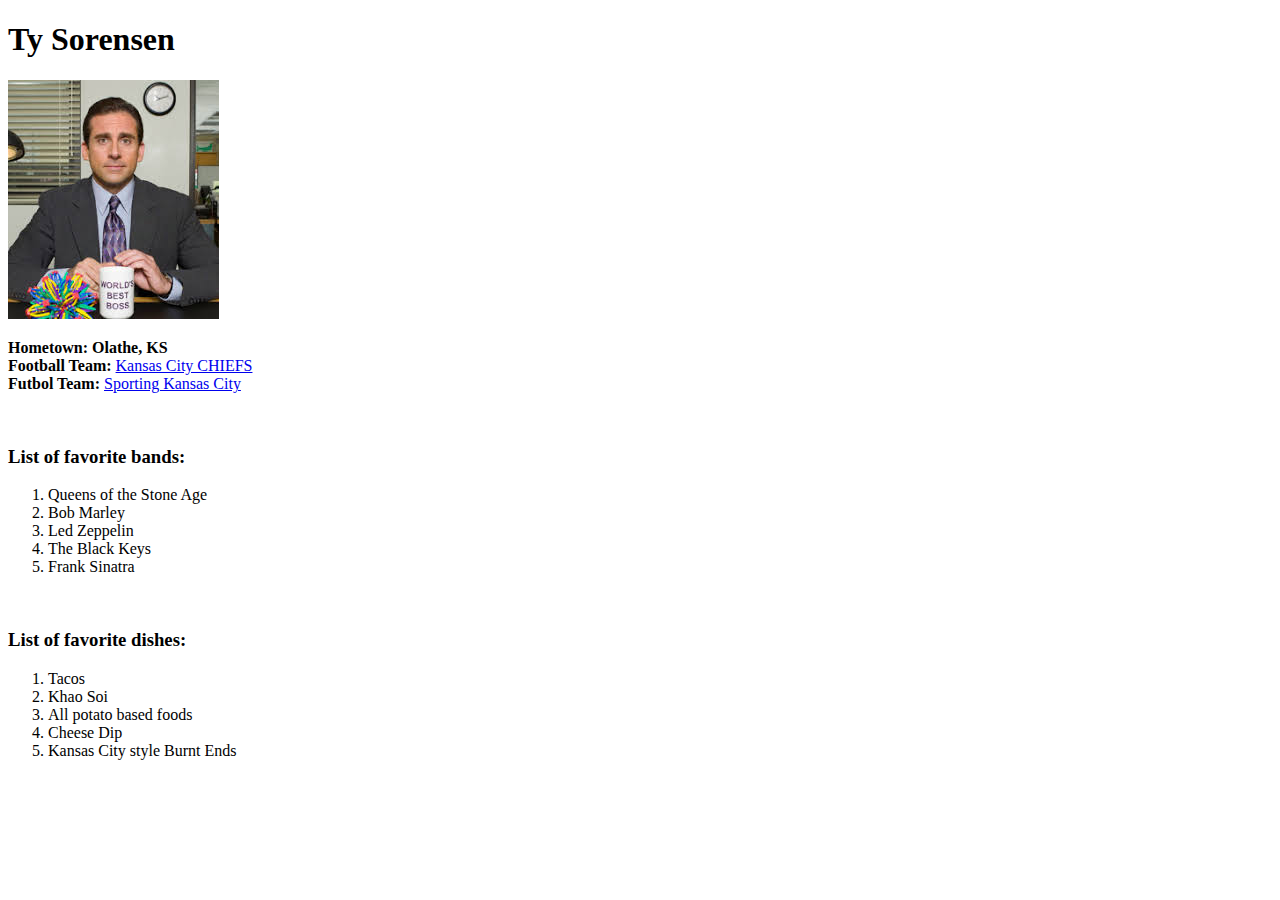
<file: index1.html>
<!DOCTYPE html>
<html lang="en-us">

<head>
  <meta charset="UTF-8">
  <title>Profile: Me</title>
  <style>
 
  </style>
</head>


<body>
  <h1>Ty Sorensen</h1>
  <img src="profileimage.jpg" alt="profile image">
  <p>
    <b>Hometown: Olathe, KS</b>
    <br>
    <b>Football Team: </b><a href="https://chiefs.com/", target="_blank"a>Kansas City CHIEFS</a>
    <br>
    <b>Futbol Team: </b><a href="https://www.sportingkc.com/", target="_blank"a>Sporting Kansas City</a>
    <br>
  </p>
  <br>
  <h3>List of favorite bands:</h3>
  <p>
      <ol>
          <li>Queens of the Stone Age</li>
          <li>Bob Marley</li>
          <li>Led Zeppelin</li>
          <li>The Black Keys</li>
          <li>Frank Sinatra</li>
      </ol>
  </p>
  <br>
  <h3>List of favorite dishes:</h3>
  <p>
    <ol>
        <li>Tacos</li>
        <li>Khao Soi</li>
        <li>All potato based foods</li>
        <li>Cheese Dip</li>
        <li>Kansas City style Burnt Ends</li>
    </ol>
  </p>
</body>


</html>
</file>
<file: assets/css/main.css>
@charset "UTF-8";
@import url(font-awesome.min.css);
@import url("https://fonts.googleapis.com/css?family=Lobster|Open+Sans:300,400,600,700,800");

/*
	Road Trip by TEMPLATED
	templated.co @templatedco
	Released for free under the Creative Commons Attribution 3.0 license (templated.co/license)
*/

/* Reset */

	html, body, div, span, applet, object, iframe, h1, h2, h3, h4, h5, h6, p, blockquote, pre, a, abbr, acronym, address, big, cite, code, del, dfn, em, img, ins, kbd, q, s, samp, small, strike, strong, sub, sup, tt, var, b, u, i, center, dl, dt, dd, ol, ul, li, fieldset, form, label, legend, table, caption, tbody, tfoot, thead, tr, th, td, article, aside, canvas, details, embed, figure, figcaption, footer, header, hgroup, menu, nav, output, ruby, section, summary, time, mark, audio, video {
		margin: 0;
		padding: 0;
		border: 0;
		font-size: 100%;
		font: inherit;
		vertical-align: baseline;
	}

	article, aside, details, figcaption, figure, footer, header, hgroup, menu, nav, section {
		display: block;
	}

	body {
		line-height: 1;
	}

	ol, ul {
		list-style: none;
	}

	blockquote, q {
		quotes: none;
	}

	blockquote:before, blockquote:after, q:before, q:after {
		content: '';
		content: none;
	}

	table {
		border-collapse: collapse;
		border-spacing: 0;
	}

	body {
		-webkit-text-size-adjust: none;
	}

/* Box Model */

	*, *:before, *:after {
		-moz-box-sizing: border-box;
		-webkit-box-sizing: border-box;
		box-sizing: border-box;
	}

/* Containers */

	.container {
		margin-left: auto;
		margin-right: auto;
	}

	.container.\31 25\25 {
		width: 100%;
		max-width: 100em;
		min-width: 80em;
	}

	.container.\37 5\25 {
		width: 60em;
	}

	.container.\35 0\25 {
		width: 40em;
	}

	.container.\32 5\25 {
		width: 20em;
	}

	.container {
		width: 80em;
	}

	@media screen and (max-width: 1680px) {

		.container.\31 25\25 {
			width: 100%;
			max-width: 100em;
			min-width: 80em;
		}

		.container.\37 5\25 {
			width: 60em;
		}

		.container.\35 0\25 {
			width: 40em;
		}

		.container.\32 5\25 {
			width: 20em;
		}

		.container {
			width: 80em;
		}

	}

	@media screen and (max-width: 1280px) {

		.container.\31 25\25 {
			width: 100%;
			max-width: 81.25em;
			min-width: 65em;
		}

		.container.\37 5\25 {
			width: 48.75em;
		}

		.container.\35 0\25 {
			width: 32.5em;
		}

		.container.\32 5\25 {
			width: 16.25em;
		}

		.container {
			width: 65em;
		}

	}

	@media screen and (max-width: 980px) {

		.container.\31 25\25 {
			width: 100%;
			max-width: 112.5%;
			min-width: 90%;
		}

		.container.\37 5\25 {
			width: 67.5%;
		}

		.container.\35 0\25 {
			width: 45%;
		}

		.container.\32 5\25 {
			width: 22.5%;
		}

		.container {
			width: 90%;
		}

	}

	@media screen and (max-width: 736px) {

		.container.\31 25\25 {
			width: 100%;
			max-width: 112.5%;
			min-width: 90%;
		}

		.container.\37 5\25 {
			width: 67.5%;
		}

		.container.\35 0\25 {
			width: 45%;
		}

		.container.\32 5\25 {
			width: 22.5%;
		}

		.container {
			width: 90% !important;
		}

	}

	@media screen and (max-width: 480px) {

		.container.\31 25\25 {
			width: 100%;
			max-width: 112.5%;
			min-width: 90%;
		}

		.container.\37 5\25 {
			width: 67.5%;
		}

		.container.\35 0\25 {
			width: 45%;
		}

		.container.\32 5\25 {
			width: 22.5%;
		}

		.container {
			width: 90% !important;
		}

	}

/* Grid */

	.row {
		border-bottom: solid 1px transparent;
		-moz-box-sizing: border-box;
		-webkit-box-sizing: border-box;
		box-sizing: border-box;
	}

	.row > * {
		float: left;
		-moz-box-sizing: border-box;
		-webkit-box-sizing: border-box;
		box-sizing: border-box;
	}

	.row:after, .row:before {
		content: '';
		display: block;
		clear: both;
		height: 0;
	}

	.row.uniform > * > :first-child {
		margin-top: 0;
	}

	.row.uniform > * > :last-child {
		margin-bottom: 0;
	}

	.row.\30 \25 > * {
		padding: 0 0 0 0em;
	}

	.row.\30 \25 {
		margin: 0 0 -1px 0em;
	}

	.row.uniform.\30 \25 > * {
		padding: 0em 0 0 0em;
	}

	.row.uniform.\30 \25 {
		margin: 0em 0 -1px 0em;
	}

	.row > * {
		padding: 0 0 0 2em;
	}

	.row {
		margin: 0 0 -1px -2em;
	}

	.row.uniform > * {
		padding: 2em 0 0 2em;
	}

	.row.uniform {
		margin: -2em 0 -1px -2em;
	}

	.row.\32 00\25 > * {
		padding: 0 0 0 4em;
	}

	.row.\32 00\25 {
		margin: 0 0 -1px -4em;
	}

	.row.uniform.\32 00\25 > * {
		padding: 4em 0 0 4em;
	}

	.row.uniform.\32 00\25 {
		margin: -4em 0 -1px -4em;
	}

	.row.\31 50\25 > * {
		padding: 0 0 0 3em;
	}

	.row.\31 50\25 {
		margin: 0 0 -1px -3em;
	}

	.row.uniform.\31 50\25 > * {
		padding: 3em 0 0 3em;
	}

	.row.uniform.\31 50\25 {
		margin: -3em 0 -1px -3em;
	}

	.row.\35 0\25 > * {
		padding: 0 0 0 1em;
	}

	.row.\35 0\25 {
		margin: 0 0 -1px -1em;
	}

	.row.uniform.\35 0\25 > * {
		padding: 1em 0 0 1em;
	}

	.row.uniform.\35 0\25 {
		margin: -1em 0 -1px -1em;
	}

	.row.\32 5\25 > * {
		padding: 0 0 0 0.5em;
	}

	.row.\32 5\25 {
		margin: 0 0 -1px -0.5em;
	}

	.row.uniform.\32 5\25 > * {
		padding: 0.5em 0 0 0.5em;
	}

	.row.uniform.\32 5\25 {
		margin: -0.5em 0 -1px -0.5em;
	}

	.\31 2u, .\31 2u\24 {
		width: 100%;
		clear: none;
		margin-left: 0;
	}

	.\31 1u, .\31 1u\24 {
		width: 91.6666666667%;
		clear: none;
		margin-left: 0;
	}

	.\31 0u, .\31 0u\24 {
		width: 83.3333333333%;
		clear: none;
		margin-left: 0;
	}

	.\39 u, .\39 u\24 {
		width: 75%;
		clear: none;
		margin-left: 0;
	}

	.\38 u, .\38 u\24 {
		width: 66.6666666667%;
		clear: none;
		margin-left: 0;
	}

	.\37 u, .\37 u\24 {
		width: 58.3333333333%;
		clear: none;
		margin-left: 0;
	}

	.\36 u, .\36 u\24 {
		width: 50%;
		clear: none;
		margin-left: 0;
	}

	.\35 u, .\35 u\24 {
		width: 41.6666666667%;
		clear: none;
		margin-left: 0;
	}

	.\34 u, .\34 u\24 {
		width: 33.3333333333%;
		clear: none;
		margin-left: 0;
	}

	.\33 u, .\33 u\24 {
		width: 25%;
		clear: none;
		margin-left: 0;
	}

	.\32 u, .\32 u\24 {
		width: 16.6666666667%;
		clear: none;
		margin-left: 0;
	}

	.\31 u, .\31 u\24 {
		width: 8.3333333333%;
		clear: none;
		margin-left: 0;
	}

	.\31 2u\24 + *,
	.\31 1u\24 + *,
	.\31 0u\24 + *,
	.\39 u\24 + *,
	.\38 u\24 + *,
	.\37 u\24 + *,
	.\36 u\24 + *,
	.\35 u\24 + *,
	.\34 u\24 + *,
	.\33 u\24 + *,
	.\32 u\24 + *,
	.\31 u\24 + * {
		clear: left;
	}

	.\-11u {
		margin-left: 91.66667%;
	}

	.\-10u {
		margin-left: 83.33333%;
	}

	.\-9u {
		margin-left: 75%;
	}

	.\-8u {
		margin-left: 66.66667%;
	}

	.\-7u {
		margin-left: 58.33333%;
	}

	.\-6u {
		margin-left: 50%;
	}

	.\-5u {
		margin-left: 41.66667%;
	}

	.\-4u {
		margin-left: 33.33333%;
	}

	.\-3u {
		margin-left: 25%;
	}

	.\-2u {
		margin-left: 16.66667%;
	}

	.\-1u {
		margin-left: 8.33333%;
	}

	@media screen and (max-width: 1680px) {

		.row > * {
			padding: 0 0 0 2em;
		}

		.row {
			margin: 0 0 -1px -2em;
		}

		.row.uniform > * {
			padding: 2em 0 0 2em;
		}

		.row.uniform {
			margin: -2em 0 -1px -2em;
		}

		.row.\32 00\25 > * {
			padding: 0 0 0 4em;
		}

		.row.\32 00\25 {
			margin: 0 0 -1px -4em;
		}

		.row.uniform.\32 00\25 > * {
			padding: 4em 0 0 4em;
		}

		.row.uniform.\32 00\25 {
			margin: -4em 0 -1px -4em;
		}

		.row.\31 50\25 > * {
			padding: 0 0 0 3em;
		}

		.row.\31 50\25 {
			margin: 0 0 -1px -3em;
		}

		.row.uniform.\31 50\25 > * {
			padding: 3em 0 0 3em;
		}

		.row.uniform.\31 50\25 {
			margin: -3em 0 -1px -3em;
		}

		.row.\35 0\25 > * {
			padding: 0 0 0 1em;
		}

		.row.\35 0\25 {
			margin: 0 0 -1px -1em;
		}

		.row.uniform.\35 0\25 > * {
			padding: 1em 0 0 1em;
		}

		.row.uniform.\35 0\25 {
			margin: -1em 0 -1px -1em;
		}

		.row.\32 5\25 > * {
			padding: 0 0 0 0.5em;
		}

		.row.\32 5\25 {
			margin: 0 0 -1px -0.5em;
		}

		.row.uniform.\32 5\25 > * {
			padding: 0.5em 0 0 0.5em;
		}

		.row.uniform.\32 5\25 {
			margin: -0.5em 0 -1px -0.5em;
		}

		.\31 2u\28xlarge\29, .\31 2u\24\28xlarge\29 {
			width: 100%;
			clear: none;
			margin-left: 0;
		}

		.\31 1u\28xlarge\29, .\31 1u\24\28xlarge\29 {
			width: 91.6666666667%;
			clear: none;
			margin-left: 0;
		}

		.\31 0u\28xlarge\29, .\31 0u\24\28xlarge\29 {
			width: 83.3333333333%;
			clear: none;
			margin-left: 0;
		}

		.\39 u\28xlarge\29, .\39 u\24\28xlarge\29 {
			width: 75%;
			clear: none;
			margin-left: 0;
		}

		.\38 u\28xlarge\29, .\38 u\24\28xlarge\29 {
			width: 66.6666666667%;
			clear: none;
			margin-left: 0;
		}

		.\37 u\28xlarge\29, .\37 u\24\28xlarge\29 {
			width: 58.3333333333%;
			clear: none;
			margin-left: 0;
		}

		.\36 u\28xlarge\29, .\36 u\24\28xlarge\29 {
			width: 50%;
			clear: none;
			margin-left: 0;
		}

		.\35 u\28xlarge\29, .\35 u\24\28xlarge\29 {
			width: 41.6666666667%;
			clear: none;
			margin-left: 0;
		}

		.\34 u\28xlarge\29, .\34 u\24\28xlarge\29 {
			width: 33.3333333333%;
			clear: none;
			margin-left: 0;
		}

		.\33 u\28xlarge\29, .\33 u\24\28xlarge\29 {
			width: 25%;
			clear: none;
			margin-left: 0;
		}

		.\32 u\28xlarge\29, .\32 u\24\28xlarge\29 {
			width: 16.6666666667%;
			clear: none;
			margin-left: 0;
		}

		.\31 u\28xlarge\29, .\31 u\24\28xlarge\29 {
			width: 8.3333333333%;
			clear: none;
			margin-left: 0;
		}

		.\31 2u\24\28xlarge\29 + *,
		.\31 1u\24\28xlarge\29 + *,
		.\31 0u\24\28xlarge\29 + *,
		.\39 u\24\28xlarge\29 + *,
		.\38 u\24\28xlarge\29 + *,
		.\37 u\24\28xlarge\29 + *,
		.\36 u\24\28xlarge\29 + *,
		.\35 u\24\28xlarge\29 + *,
		.\34 u\24\28xlarge\29 + *,
		.\33 u\24\28xlarge\29 + *,
		.\32 u\24\28xlarge\29 + *,
		.\31 u\24\28xlarge\29 + * {
			clear: left;
		}

		.\-11u\28xlarge\29 {
			margin-left: 91.66667%;
		}

		.\-10u\28xlarge\29 {
			margin-left: 83.33333%;
		}

		.\-9u\28xlarge\29 {
			margin-left: 75%;
		}

		.\-8u\28xlarge\29 {
			margin-left: 66.66667%;
		}

		.\-7u\28xlarge\29 {
			margin-left: 58.33333%;
		}

		.\-6u\28xlarge\29 {
			margin-left: 50%;
		}

		.\-5u\28xlarge\29 {
			margin-left: 41.66667%;
		}

		.\-4u\28xlarge\29 {
			margin-left: 33.33333%;
		}

		.\-3u\28xlarge\29 {
			margin-left: 25%;
		}

		.\-2u\28xlarge\29 {
			margin-left: 16.66667%;
		}

		.\-1u\28xlarge\29 {
			margin-left: 8.33333%;
		}

	}

	@media screen and (max-width: 1280px) {

		.row > * {
			padding: 0 0 0 1.5em;
		}

		.row {
			margin: 0 0 -1px -1.5em;
		}

		.row.uniform > * {
			padding: 1.5em 0 0 1.5em;
		}

		.row.uniform {
			margin: -1.5em 0 -1px -1.5em;
		}

		.row.\32 00\25 > * {
			padding: 0 0 0 3em;
		}

		.row.\32 00\25 {
			margin: 0 0 -1px -3em;
		}

		.row.uniform.\32 00\25 > * {
			padding: 3em 0 0 3em;
		}

		.row.uniform.\32 00\25 {
			margin: -3em 0 -1px -3em;
		}

		.row.\31 50\25 > * {
			padding: 0 0 0 2.25em;
		}

		.row.\31 50\25 {
			margin: 0 0 -1px -2.25em;
		}

		.row.uniform.\31 50\25 > * {
			padding: 2.25em 0 0 2.25em;
		}

		.row.uniform.\31 50\25 {
			margin: -2.25em 0 -1px -2.25em;
		}

		.row.\35 0\25 > * {
			padding: 0 0 0 0.75em;
		}

		.row.\35 0\25 {
			margin: 0 0 -1px -0.75em;
		}

		.row.uniform.\35 0\25 > * {
			padding: 0.75em 0 0 0.75em;
		}

		.row.uniform.\35 0\25 {
			margin: -0.75em 0 -1px -0.75em;
		}

		.row.\32 5\25 > * {
			padding: 0 0 0 0.375em;
		}

		.row.\32 5\25 {
			margin: 0 0 -1px -0.375em;
		}

		.row.uniform.\32 5\25 > * {
			padding: 0.375em 0 0 0.375em;
		}

		.row.uniform.\32 5\25 {
			margin: -0.375em 0 -1px -0.375em;
		}

		.\31 2u\28large\29, .\31 2u\24\28large\29 {
			width: 100%;
			clear: none;
			margin-left: 0;
		}

		.\31 1u\28large\29, .\31 1u\24\28large\29 {
			width: 91.6666666667%;
			clear: none;
			margin-left: 0;
		}

		.\31 0u\28large\29, .\31 0u\24\28large\29 {
			width: 83.3333333333%;
			clear: none;
			margin-left: 0;
		}

		.\39 u\28large\29, .\39 u\24\28large\29 {
			width: 75%;
			clear: none;
			margin-left: 0;
		}

		.\38 u\28large\29, .\38 u\24\28large\29 {
			width: 66.6666666667%;
			clear: none;
			margin-left: 0;
		}

		.\37 u\28large\29, .\37 u\24\28large\29 {
			width: 58.3333333333%;
			clear: none;
			margin-left: 0;
		}

		.\36 u\28large\29, .\36 u\24\28large\29 {
			width: 50%;
			clear: none;
			margin-left: 0;
		}

		.\35 u\28large\29, .\35 u\24\28large\29 {
			width: 41.6666666667%;
			clear: none;
			margin-left: 0;
		}

		.\34 u\28large\29, .\34 u\24\28large\29 {
			width: 33.3333333333%;
			clear: none;
			margin-left: 0;
		}

		.\33 u\28large\29, .\33 u\24\28large\29 {
			width: 25%;
			clear: none;
			margin-left: 0;
		}

		.\32 u\28large\29, .\32 u\24\28large\29 {
			width: 16.6666666667%;
			clear: none;
			margin-left: 0;
		}

		.\31 u\28large\29, .\31 u\24\28large\29 {
			width: 8.3333333333%;
			clear: none;
			margin-left: 0;
		}

		.\31 2u\24\28large\29 + *,
		.\31 1u\24\28large\29 + *,
		.\31 0u\24\28large\29 + *,
		.\39 u\24\28large\29 + *,
		.\38 u\24\28large\29 + *,
		.\37 u\24\28large\29 + *,
		.\36 u\24\28large\29 + *,
		.\35 u\24\28large\29 + *,
		.\34 u\24\28large\29 + *,
		.\33 u\24\28large\29 + *,
		.\32 u\24\28large\29 + *,
		.\31 u\24\28large\29 + * {
			clear: left;
		}

		.\-11u\28large\29 {
			margin-left: 91.66667%;
		}

		.\-10u\28large\29 {
			margin-left: 83.33333%;
		}

		.\-9u\28large\29 {
			margin-left: 75%;
		}

		.\-8u\28large\29 {
			margin-left: 66.66667%;
		}

		.\-7u\28large\29 {
			margin-left: 58.33333%;
		}

		.\-6u\28large\29 {
			margin-left: 50%;
		}

		.\-5u\28large\29 {
			margin-left: 41.66667%;
		}

		.\-4u\28large\29 {
			margin-left: 33.33333%;
		}

		.\-3u\28large\29 {
			margin-left: 25%;
		}

		.\-2u\28large\29 {
			margin-left: 16.66667%;
		}

		.\-1u\28large\29 {
			margin-left: 8.33333%;
		}

	}

	@media screen and (max-width: 980px) {

		.row > * {
			padding: 0 0 0 1.5em;
		}

		.row {
			margin: 0 0 -1px -1.5em;
		}

		.row.uniform > * {
			padding: 1.5em 0 0 1.5em;
		}

		.row.uniform {
			margin: -1.5em 0 -1px -1.5em;
		}

		.row.\32 00\25 > * {
			padding: 0 0 0 3em;
		}

		.row.\32 00\25 {
			margin: 0 0 -1px -3em;
		}

		.row.uniform.\32 00\25 > * {
			padding: 3em 0 0 3em;
		}

		.row.uniform.\32 00\25 {
			margin: -3em 0 -1px -3em;
		}

		.row.\31 50\25 > * {
			padding: 0 0 0 2.25em;
		}

		.row.\31 50\25 {
			margin: 0 0 -1px -2.25em;
		}

		.row.uniform.\31 50\25 > * {
			padding: 2.25em 0 0 2.25em;
		}

		.row.uniform.\31 50\25 {
			margin: -2.25em 0 -1px -2.25em;
		}

		.row.\35 0\25 > * {
			padding: 0 0 0 0.75em;
		}

		.row.\35 0\25 {
			margin: 0 0 -1px -0.75em;
		}

		.row.uniform.\35 0\25 > * {
			padding: 0.75em 0 0 0.75em;
		}

		.row.uniform.\35 0\25 {
			margin: -0.75em 0 -1px -0.75em;
		}

		.row.\32 5\25 > * {
			padding: 0 0 0 0.375em;
		}

		.row.\32 5\25 {
			margin: 0 0 -1px -0.375em;
		}

		.row.uniform.\32 5\25 > * {
			padding: 0.375em 0 0 0.375em;
		}

		.row.uniform.\32 5\25 {
			margin: -0.375em 0 -1px -0.375em;
		}

		.\31 2u\28medium\29, .\31 2u\24\28medium\29 {
			width: 100%;
			clear: none;
			margin-left: 0;
		}

		.\31 1u\28medium\29, .\31 1u\24\28medium\29 {
			width: 91.6666666667%;
			clear: none;
			margin-left: 0;
		}

		.\31 0u\28medium\29, .\31 0u\24\28medium\29 {
			width: 83.3333333333%;
			clear: none;
			margin-left: 0;
		}

		.\39 u\28medium\29, .\39 u\24\28medium\29 {
			width: 75%;
			clear: none;
			margin-left: 0;
		}

		.\38 u\28medium\29, .\38 u\24\28medium\29 {
			width: 66.6666666667%;
			clear: none;
			margin-left: 0;
		}

		.\37 u\28medium\29, .\37 u\24\28medium\29 {
			width: 58.3333333333%;
			clear: none;
			margin-left: 0;
		}

		.\36 u\28medium\29, .\36 u\24\28medium\29 {
			width: 50%;
			clear: none;
			margin-left: 0;
		}

		.\35 u\28medium\29, .\35 u\24\28medium\29 {
			width: 41.6666666667%;
			clear: none;
			margin-left: 0;
		}

		.\34 u\28medium\29, .\34 u\24\28medium\29 {
			width: 33.3333333333%;
			clear: none;
			margin-left: 0;
		}

		.\33 u\28medium\29, .\33 u\24\28medium\29 {
			width: 25%;
			clear: none;
			margin-left: 0;
		}

		.\32 u\28medium\29, .\32 u\24\28medium\29 {
			width: 16.6666666667%;
			clear: none;
			margin-left: 0;
		}

		.\31 u\28medium\29, .\31 u\24\28medium\29 {
			width: 8.3333333333%;
			clear: none;
			margin-left: 0;
		}

		.\31 2u\24\28medium\29 + *,
		.\31 1u\24\28medium\29 + *,
		.\31 0u\24\28medium\29 + *,
		.\39 u\24\28medium\29 + *,
		.\38 u\24\28medium\29 + *,
		.\37 u\24\28medium\29 + *,
		.\36 u\24\28medium\29 + *,
		.\35 u\24\28medium\29 + *,
		.\34 u\24\28medium\29 + *,
		.\33 u\24\28medium\29 + *,
		.\32 u\24\28medium\29 + *,
		.\31 u\24\28medium\29 + * {
			clear: left;
		}

		.\-11u\28medium\29 {
			margin-left: 91.66667%;
		}

		.\-10u\28medium\29 {
			margin-left: 83.33333%;
		}

		.\-9u\28medium\29 {
			margin-left: 75%;
		}

		.\-8u\28medium\29 {
			margin-left: 66.66667%;
		}

		.\-7u\28medium\29 {
			margin-left: 58.33333%;
		}

		.\-6u\28medium\29 {
			margin-left: 50%;
		}

		.\-5u\28medium\29 {
			margin-left: 41.66667%;
		}

		.\-4u\28medium\29 {
			margin-left: 33.33333%;
		}

		.\-3u\28medium\29 {
			margin-left: 25%;
		}

		.\-2u\28medium\29 {
			margin-left: 16.66667%;
		}

		.\-1u\28medium\29 {
			margin-left: 8.33333%;
		}

	}

	@media screen and (max-width: 736px) {

		.row > * {
			padding: 0 0 0 1.25em;
		}

		.row {
			margin: 0 0 -1px -1.25em;
		}

		.row.uniform > * {
			padding: 1.25em 0 0 1.25em;
		}

		.row.uniform {
			margin: -1.25em 0 -1px -1.25em;
		}

		.row.\32 00\25 > * {
			padding: 0 0 0 2.5em;
		}

		.row.\32 00\25 {
			margin: 0 0 -1px -2.5em;
		}

		.row.uniform.\32 00\25 > * {
			padding: 2.5em 0 0 2.5em;
		}

		.row.uniform.\32 00\25 {
			margin: -2.5em 0 -1px -2.5em;
		}

		.row.\31 50\25 > * {
			padding: 0 0 0 1.875em;
		}

		.row.\31 50\25 {
			margin: 0 0 -1px -1.875em;
		}

		.row.uniform.\31 50\25 > * {
			padding: 1.875em 0 0 1.875em;
		}

		.row.uniform.\31 50\25 {
			margin: -1.875em 0 -1px -1.875em;
		}

		.row.\35 0\25 > * {
			padding: 0 0 0 0.625em;
		}

		.row.\35 0\25 {
			margin: 0 0 -1px -0.625em;
		}

		.row.uniform.\35 0\25 > * {
			padding: 0.625em 0 0 0.625em;
		}

		.row.uniform.\35 0\25 {
			margin: -0.625em 0 -1px -0.625em;
		}

		.row.\32 5\25 > * {
			padding: 0 0 0 0.3125em;
		}

		.row.\32 5\25 {
			margin: 0 0 -1px -0.3125em;
		}

		.row.uniform.\32 5\25 > * {
			padding: 0.3125em 0 0 0.3125em;
		}

		.row.uniform.\32 5\25 {
			margin: -0.3125em 0 -1px -0.3125em;
		}

		.\31 2u\28small\29, .\31 2u\24\28small\29 {
			width: 100%;
			clear: none;
			margin-left: 0;
		}

		.\31 1u\28small\29, .\31 1u\24\28small\29 {
			width: 91.6666666667%;
			clear: none;
			margin-left: 0;
		}

		.\31 0u\28small\29, .\31 0u\24\28small\29 {
			width: 83.3333333333%;
			clear: none;
			margin-left: 0;
		}

		.\39 u\28small\29, .\39 u\24\28small\29 {
			width: 75%;
			clear: none;
			margin-left: 0;
		}

		.\38 u\28small\29, .\38 u\24\28small\29 {
			width: 66.6666666667%;
			clear: none;
			margin-left: 0;
		}

		.\37 u\28small\29, .\37 u\24\28small\29 {
			width: 58.3333333333%;
			clear: none;
			margin-left: 0;
		}

		.\36 u\28small\29, .\36 u\24\28small\29 {
			width: 50%;
			clear: none;
			margin-left: 0;
		}

		.\35 u\28small\29, .\35 u\24\28small\29 {
			width: 41.6666666667%;
			clear: none;
			margin-left: 0;
		}

		.\34 u\28small\29, .\34 u\24\28small\29 {
			width: 33.3333333333%;
			clear: none;
			margin-left: 0;
		}

		.\33 u\28small\29, .\33 u\24\28small\29 {
			width: 25%;
			clear: none;
			margin-left: 0;
		}

		.\32 u\28small\29, .\32 u\24\28small\29 {
			width: 16.6666666667%;
			clear: none;
			margin-left: 0;
		}

		.\31 u\28small\29, .\31 u\24\28small\29 {
			width: 8.3333333333%;
			clear: none;
			margin-left: 0;
		}

		.\31 2u\24\28small\29 + *,
		.\31 1u\24\28small\29 + *,
		.\31 0u\24\28small\29 + *,
		.\39 u\24\28small\29 + *,
		.\38 u\24\28small\29 + *,
		.\37 u\24\28small\29 + *,
		.\36 u\24\28small\29 + *,
		.\35 u\24\28small\29 + *,
		.\34 u\24\28small\29 + *,
		.\33 u\24\28small\29 + *,
		.\32 u\24\28small\29 + *,
		.\31 u\24\28small\29 + * {
			clear: left;
		}

		.\-11u\28small\29 {
			margin-left: 91.66667%;
		}

		.\-10u\28small\29 {
			margin-left: 83.33333%;
		}

		.\-9u\28small\29 {
			margin-left: 75%;
		}

		.\-8u\28small\29 {
			margin-left: 66.66667%;
		}

		.\-7u\28small\29 {
			margin-left: 58.33333%;
		}

		.\-6u\28small\29 {
			margin-left: 50%;
		}

		.\-5u\28small\29 {
			margin-left: 41.66667%;
		}

		.\-4u\28small\29 {
			margin-left: 33.33333%;
		}

		.\-3u\28small\29 {
			margin-left: 25%;
		}

		.\-2u\28small\29 {
			margin-left: 16.66667%;
		}

		.\-1u\28small\29 {
			margin-left: 8.33333%;
		}

	}

	@media screen and (max-width: 480px) {

		.row > * {
			padding: 0 0 0 1.25em;
		}

		.row {
			margin: 0 0 -1px -1.25em;
		}

		.row.uniform > * {
			padding: 1.25em 0 0 1.25em;
		}

		.row.uniform {
			margin: -1.25em 0 -1px -1.25em;
		}

		.row.\32 00\25 > * {
			padding: 0 0 0 2.5em;
		}

		.row.\32 00\25 {
			margin: 0 0 -1px -2.5em;
		}

		.row.uniform.\32 00\25 > * {
			padding: 2.5em 0 0 2.5em;
		}

		.row.uniform.\32 00\25 {
			margin: -2.5em 0 -1px -2.5em;
		}

		.row.\31 50\25 > * {
			padding: 0 0 0 1.875em;
		}

		.row.\31 50\25 {
			margin: 0 0 -1px -1.875em;
		}

		.row.uniform.\31 50\25 > * {
			padding: 1.875em 0 0 1.875em;
		}

		.row.uniform.\31 50\25 {
			margin: -1.875em 0 -1px -1.875em;
		}

		.row.\35 0\25 > * {
			padding: 0 0 0 0.625em;
		}

		.row.\35 0\25 {
			margin: 0 0 -1px -0.625em;
		}

		.row.uniform.\35 0\25 > * {
			padding: 0.625em 0 0 0.625em;
		}

		.row.uniform.\35 0\25 {
			margin: -0.625em 0 -1px -0.625em;
		}

		.row.\32 5\25 > * {
			padding: 0 0 0 0.3125em;
		}

		.row.\32 5\25 {
			margin: 0 0 -1px -0.3125em;
		}

		.row.uniform.\32 5\25 > * {
			padding: 0.3125em 0 0 0.3125em;
		}

		.row.uniform.\32 5\25 {
			margin: -0.3125em 0 -1px -0.3125em;
		}

		.\31 2u\28xsmall\29, .\31 2u\24\28xsmall\29 {
			width: 100%;
			clear: none;
			margin-left: 0;
		}

		.\31 1u\28xsmall\29, .\31 1u\24\28xsmall\29 {
			width: 91.6666666667%;
			clear: none;
			margin-left: 0;
		}

		.\31 0u\28xsmall\29, .\31 0u\24\28xsmall\29 {
			width: 83.3333333333%;
			clear: none;
			margin-left: 0;
		}

		.\39 u\28xsmall\29, .\39 u\24\28xsmall\29 {
			width: 75%;
			clear: none;
			margin-left: 0;
		}

		.\38 u\28xsmall\29, .\38 u\24\28xsmall\29 {
			width: 66.6666666667%;
			clear: none;
			margin-left: 0;
		}

		.\37 u\28xsmall\29, .\37 u\24\28xsmall\29 {
			width: 58.3333333333%;
			clear: none;
			margin-left: 0;
		}

		.\36 u\28xsmall\29, .\36 u\24\28xsmall\29 {
			width: 50%;
			clear: none;
			margin-left: 0;
		}

		.\35 u\28xsmall\29, .\35 u\24\28xsmall\29 {
			width: 41.6666666667%;
			clear: none;
			margin-left: 0;
		}

		.\34 u\28xsmall\29, .\34 u\24\28xsmall\29 {
			width: 33.3333333333%;
			clear: none;
			margin-left: 0;
		}

		.\33 u\28xsmall\29, .\33 u\24\28xsmall\29 {
			width: 25%;
			clear: none;
			margin-left: 0;
		}

		.\32 u\28xsmall\29, .\32 u\24\28xsmall\29 {
			width: 16.6666666667%;
			clear: none;
			margin-left: 0;
		}

		.\31 u\28xsmall\29, .\31 u\24\28xsmall\29 {
			width: 8.3333333333%;
			clear: none;
			margin-left: 0;
		}

		.\31 2u\24\28xsmall\29 + *,
		.\31 1u\24\28xsmall\29 + *,
		.\31 0u\24\28xsmall\29 + *,
		.\39 u\24\28xsmall\29 + *,
		.\38 u\24\28xsmall\29 + *,
		.\37 u\24\28xsmall\29 + *,
		.\36 u\24\28xsmall\29 + *,
		.\35 u\24\28xsmall\29 + *,
		.\34 u\24\28xsmall\29 + *,
		.\33 u\24\28xsmall\29 + *,
		.\32 u\24\28xsmall\29 + *,
		.\31 u\24\28xsmall\29 + * {
			clear: left;
		}

		.\-11u\28xsmall\29 {
			margin-left: 91.66667%;
		}

		.\-10u\28xsmall\29 {
			margin-left: 83.33333%;
		}

		.\-9u\28xsmall\29 {
			margin-left: 75%;
		}

		.\-8u\28xsmall\29 {
			margin-left: 66.66667%;
		}

		.\-7u\28xsmall\29 {
			margin-left: 58.33333%;
		}

		.\-6u\28xsmall\29 {
			margin-left: 50%;
		}

		.\-5u\28xsmall\29 {
			margin-left: 41.66667%;
		}

		.\-4u\28xsmall\29 {
			margin-left: 33.33333%;
		}

		.\-3u\28xsmall\29 {
			margin-left: 25%;
		}

		.\-2u\28xsmall\29 {
			margin-left: 16.66667%;
		}

		.\-1u\28xsmall\29 {
			margin-left: 8.33333%;
		}

	}

/* Basic */

	@-ms-viewport {
		width: device-width;
	}

	body {
		-ms-overflow-style: scrollbar;
	}

	@media screen and (max-width: 480px) {

		html, body {
			min-width: 320px;
		}

	}

	body {
		background: #1b1b1b;
	}

		body.is-loading *, body.is-loading *:before, body.is-loading *:after {
			-moz-animation: none !important;
			-webkit-animation: none !important;
			-ms-animation: none !important;
			animation: none !important;
			-moz-transition: none !important;
			-webkit-transition: none !important;
			-ms-transition: none !important;
			transition: none !important;
		}

	.inner {
		width: 60em;
	}

	@media screen and (max-width: 1280px) {

		.inner {
			width: 65em;
		}

	}

	@media screen and (max-width: 980px) {

		.inner {
			width: 80%;
		}

	}

	@media screen and (max-width: 736px) {

		.inner {
			width: 90%;
		}

	}

/* Type */

	body {
		background-color: #1b1b1b;
		color: rgba(255, 255, 255, 0.75);
	}

	body, input, select, textarea {
		font-family: "Open Sans", Arial, Helvetica, sans-serif;
		font-size: 13pt;
		font-weight: 300;
		line-height: 1.65;
	}

		@media screen and (max-width: 1680px) {

			body, input, select, textarea {
				font-size: 11pt;
			}

		}

		@media screen and (max-width: 1280px) {

			body, input, select, textarea {
				font-size: 11pt;
			}

		}

		@media screen and (max-width: 980px) {

			body, input, select, textarea {
				font-size: 12pt;
			}

		}

		@media screen and (max-width: 736px) {

			body, input, select, textarea {
				font-size: 12pt;
			}

		}

		@media screen and (max-width: 480px) {

			body, input, select, textarea {
				font-size: 12pt;
			}

		}

	a {
		text-decoration: underline;
	}

		a:hover {
			text-decoration: none;
		}

	strong, b {
		font-weight: 600;
	}

	em, i {
		font-style: italic;
	}

	p {
		margin: 0 0 2em 0;
	}

	h1, h2, h3, h4, h5, h6 {
		font-weight: 600;
		line-height: 1.5;
		margin: 0 0 1em 0;
		text-transform: uppercase;
	}

		h1 a, h2 a, h3 a, h4 a, h5 a, h6 a {
			color: inherit;
			text-decoration: none;
		}

	h2 {
		font-size: 1.75em;
	}

	h3 {
		font-size: 1.35em;
	}

	h4 {
		font-size: 1.1em;
	}

	h5 {
		font-size: 0.9em;
	}

	h6 {
		font-size: 0.7em;
	}

	sub {
		font-size: 0.8em;
		position: relative;
		top: 0.5em;
	}

	sup {
		font-size: 0.8em;
		position: relative;
		top: -0.5em;
	}

	blockquote {
		border-left: solid 4px;
		font-style: italic;
		margin: 0 0 2em 0;
		padding: 0.5em 0 0.5em 2em;
	}

	code {
		border-radius: 4px;
		border: solid 1px;
		font-family: "Courier New", monospace;
		font-size: 0.9em;
		margin: 0 0.25em;
		padding: 0.25em 0.65em;
	}

	pre {
		-webkit-overflow-scrolling: touch;
		font-family: "Courier New", monospace;
		font-size: 0.9em;
		margin: 0 0 2em 0;
	}

		pre code {
			display: block;
			line-height: 1.75;
			padding: 1em 1.5em;
			overflow-x: auto;
		}

	hr {
		border: 0;
		border-bottom: solid 1px;
		margin: 2em 0;
	}

		hr.major {
			margin: 3em 0;
		}

	.align-left {
		text-align: left;
	}

	.align-center {
		text-align: center;
	}

	.align-right {
		text-align: right;
	}

	input, select, textarea {
		color: #fff;
	}

	a {
		color: #F64747;
	}

	strong, b {
		color: #fff;
	}

	h1, h2, h3, h4, h5, h6 {
		color: #fff;
	}

	blockquote {
		border-left-color: rgba(144, 144, 144, 0.25);
	}

	code {
		background: rgba(144, 144, 144, 0.075);
		border-color: rgba(144, 144, 144, 0.25);
	}

	hr {
		border-bottom-color: rgba(144, 144, 144, 0.25);
	}

/* Box */

	.box {
		background: rgba(0, 0, 0, 0.5);
		border-radius: 4px;
		margin-bottom: 2em;
		overflow: hidden;
		padding: 4em;
	}

		.box > :last-child,
		.box > :last-child > :last-child,
		.box > :last-child > :last-child > :last-child {
			margin-bottom: 0;
		}

		.box header h2 {
			margin: 0 0 .5em 0;
			color: #FFF;
		}

		.box header p {
			color: rgba(255, 255, 255, 0.5);
		}

		.box.alt {
			border: 0;
			border-radius: 0;
			padding: 0;
		}

		@media screen and (max-width: 980px) {

			.box {
				padding: 3em;
			}

		}

		@media screen and (max-width: 736px) {

			.box {
				padding: 2em;
			}

		}

		@media screen and (max-width: 480px) {

			.box {
				padding: 1em;
			}

		}

/* Button */

	input[type="submit"],
	input[type="reset"],
	input[type="button"],
	button,
	.button {
		-moz-appearance: none;
		-webkit-appearance: none;
		-ms-appearance: none;
		appearance: none;
		-moz-transition: background-color 0.2s ease-in-out, color 0.2s ease-in-out;
		-webkit-transition: background-color 0.2s ease-in-out, color 0.2s ease-in-out;
		-ms-transition: background-color 0.2s ease-in-out, color 0.2s ease-in-out;
		transition: background-color 0.2s ease-in-out, color 0.2s ease-in-out;
		border-radius: 4px;
		border: 0;
		cursor: pointer;
		display: inline-block;
		font-weight: 600;
		height: 2.85em;
		line-height: 2.95em;
		padding: 0 1.5em;
		text-align: center;
		text-decoration: none;
		white-space: nowrap;
		text-transform: uppercase;
	}

		input[type="submit"].icon,
		input[type="reset"].icon,
		input[type="button"].icon,
		button.icon,
		.button.icon {
			padding-left: 1.35em;
		}

			input[type="submit"].icon:before,
			input[type="reset"].icon:before,
			input[type="button"].icon:before,
			button.icon:before,
			.button.icon:before {
				margin-right: 0.5em;
			}

		input[type="submit"].fit,
		input[type="reset"].fit,
		input[type="button"].fit,
		button.fit,
		.button.fit {
			display: block;
			margin: 0 0 1em 0;
			width: 100%;
		}

		input[type="submit"].small,
		input[type="reset"].small,
		input[type="button"].small,
		button.small,
		.button.small {
			font-size: 0.8em;
		}

		input[type="submit"].big,
		input[type="reset"].big,
		input[type="button"].big,
		button.big,
		.button.big {
			font-size: 1.35em;
		}

		input[type="submit"].disabled, input[type="submit"]:disabled,
		input[type="reset"].disabled,
		input[type="reset"]:disabled,
		input[type="button"].disabled,
		input[type="button"]:disabled,
		button.disabled,
		button:disabled,
		.button.disabled,
		.button:disabled {
			-moz-pointer-events: none;
			-webkit-pointer-events: none;
			-ms-pointer-events: none;
			pointer-events: none;
			opacity: 0.25;
		}

		@media screen and (max-width: 480px) {

			input[type="submit"],
			input[type="reset"],
			input[type="button"],
			button,
			.button {
				padding: 0;
			}

		}

	input[type="submit"],
	input[type="reset"],
	input[type="button"],
	button,
	.button {
		background-color: #5a5a5a;
		color: #ffffff !important;
	}

		input[type="submit"]:hover,
		input[type="reset"]:hover,
		input[type="button"]:hover,
		button:hover,
		.button:hover {
			background-color: #676767;
		}

		input[type="submit"]:active,
		input[type="reset"]:active,
		input[type="button"]:active,
		button:active,
		.button:active {
			background-color: #4d4d4d;
		}

		input[type="submit"].alt,
		input[type="reset"].alt,
		input[type="button"].alt,
		button.alt,
		.button.alt {
			background-color: transparent;
			box-shadow: inset 0 0 0 2px rgba(144, 144, 144, 0.25);
			color: #fff !important;
		}

			input[type="submit"].alt:hover,
			input[type="reset"].alt:hover,
			input[type="button"].alt:hover,
			button.alt:hover,
			.button.alt:hover {
				background-color: rgba(144, 144, 144, 0.075);
			}

			input[type="submit"].alt:active,
			input[type="reset"].alt:active,
			input[type="button"].alt:active,
			button.alt:active,
			.button.alt:active {
				background-color: rgba(144, 144, 144, 0.2);
			}

			input[type="submit"].alt.icon:before,
			input[type="reset"].alt.icon:before,
			input[type="button"].alt.icon:before,
			button.alt.icon:before,
			.button.alt.icon:before {
				color: rgba(255, 255, 255, 0.5);
			}

		input[type="submit"].special,
		input[type="reset"].special,
		input[type="button"].special,
		button.special,
		.button.special {
			background-color: #F64747;
			color: #ffffff !important;
		}

			input[type="submit"].special:hover,
			input[type="reset"].special:hover,
			input[type="button"].special:hover,
			button.special:hover,
			.button.special:hover {
				background-color: #f75f5f;
			}

			input[type="submit"].special:active,
			input[type="reset"].special:active,
			input[type="button"].special:active,
			button.special:active,
			.button.special:active {
				background-color: #f52f2f;
			}

/* Flex */

	.flex {
		display: -ms-flexbox;
		-ms-flex-pack: justify;
		display: -moz-flex;
		display: -webkit-flex;
		display: -ms-flex;
		display: flex;
		-moz-flex-wrap: wrap;
		-webkit-flex-wrap: wrap;
		-ms-flex-wrap: wrap;
		flex-wrap: wrap;
		-moz-justify-content: space-between;
		-webkit-justify-content: space-between;
		-ms-justify-content: space-between;
		justify-content: space-between;
	}

		.flex.flex-2, .flex.flex-3 {
			-moz-align-items: stretch;
			-webkit-align-items: stretch;
			-ms-align-items: stretch;
			align-items: stretch;
		}

			.flex.flex-2.center, .flex.flex-3.center {
				-moz-align-items: center;
				-webkit-align-items: center;
				-ms-align-items: center;
				align-items: center;
			}

		.flex.flex-2 .col {
			width: 48%;
		}

			.flex.flex-2 .col.col1 {
				width: 30%;
			}

			.flex.flex-2 .col.col2 {
				width: 66%;
			}

			@media screen and (max-width: 736px) {

				.flex.flex-2 .col.col1, .flex.flex-2 .col.col2 {
					width: 100%;
					margin-bottom: 2em;
				}

					.flex.flex-2 .col.col1 .image, .flex.flex-2 .col.col2 .image {
						max-width: 60%;
						margin: 0 auto 2em auto;
					}

			}

		.flex.flex-3 .col {
			width: 28%;
		}

			@media screen and (max-width: 736px) {

				.flex.flex-3 .col {
					width: 100%;
					margin-bottom: 2em;
				}

					.flex.flex-3 .col .image {
						max-width: 60%;
						margin: 0 auto 2em auto;
					}

			}

		.flex.flex-4 .col {
			width: 22%;
		}

		.flex.flex-tabs {
			-moz-flex-wrap: nowrap;
			-webkit-flex-wrap: nowrap;
			-ms-flex-wrap: nowrap;
			flex-wrap: nowrap;
		}

			.flex.flex-tabs ul {
				width: 20%;
			}

			.flex.flex-tabs .tabs {
				width: 77%;
			}

		@media screen and (max-width: 980px) {

			.flex.flex-4 .col {
				width: 48%;
			}

			.flex.flex-tabs ul {
				width: 30%;
			}

			.flex.flex-tabs .tabs {
				width: 67%;
			}

			.flex.flex-tabs .flex-3 .col {
				width: 48%;
			}

		}

		@media screen and (max-width: 736px) {

			.flex.flex-2 .col, .flex.flex-3 .col, .flex.flex-4 .col {
				width: 100%;
				-moz-order: 2;
				-webkit-order: 2;
				-ms-order: 2;
				order: 2;
			}

				.flex.flex-2 .col.first, .flex.flex-3 .col.first, .flex.flex-4 .col.first {
					-moz-order: 1;
					-webkit-order: 1;
					-ms-order: 1;
					order: 1;
				}

			.flex.flex-tabs {
				-moz-flex-wrap: wrap;
				-webkit-flex-wrap: wrap;
				-ms-flex-wrap: wrap;
				flex-wrap: wrap;
			}

				.flex.flex-tabs ul {
					width: 100%;
				}

				.flex.flex-tabs .tabs {
					width: 100%;
				}

				.flex.flex-tabs .flex-3 .col {
					width: 100%;
				}

		}

/* Form */

	form {
		margin: 0 0 2em 0;
	}

		form .field {
			margin-bottom: 1.5em;
		}

			form .field.half {
				display: inline-block;
				width: 48%;
			}

				form .field.half.first {
					margin-right: 3%;
				}

		@media screen and (max-width: 980px) {

			form .field.half {
				display: block;
				width: 100%;
			}

				form .field.half.first {
					margin-right: 0;
				}

		}

	label {
		display: block;
		font-size: 0.9em;
		font-weight: 300;
		margin: 0 0 1em 0;
	}

	input[type="text"],
	input[type="password"],
	input[type="email"],
	select,
	textarea {
		-moz-appearance: none;
		-webkit-appearance: none;
		-ms-appearance: none;
		appearance: none;
		border-radius: 4px;
		border: none;
		border: solid 1px;
		color: inherit;
		display: block;
		outline: 0;
		padding: 0 1em;
		text-decoration: none;
		width: 100%;
	}

		input[type="text"]:invalid,
		input[type="password"]:invalid,
		input[type="email"]:invalid,
		select:invalid,
		textarea:invalid {
			box-shadow: none;
		}

	.select-wrapper {
		text-decoration: none;
		display: block;
		position: relative;
	}

		.select-wrapper:before {
			-moz-osx-font-smoothing: grayscale;
			-webkit-font-smoothing: antialiased;
			font-family: FontAwesome;
			font-style: normal;
			font-weight: normal;
			text-transform: none !important;
		}

		.select-wrapper:before {
			content: '\f078';
			display: block;
			height: 2.75em;
			line-height: 2.75em;
			pointer-events: none;
			position: absolute;
			right: 0;
			text-align: center;
			top: 0;
			width: 2.75em;
		}

		.select-wrapper select::-ms-expand {
			display: none;
		}

	input[type="text"],
	input[type="password"],
	input[type="email"],
	select {
		height: 2.75em;
	}

	textarea {
		padding: 0.75em 1em;
	}

	input[type="checkbox"],
	input[type="radio"] {
		-moz-appearance: none;
		-webkit-appearance: none;
		-ms-appearance: none;
		appearance: none;
		display: block;
		float: left;
		margin-right: -2em;
		opacity: 0;
		width: 1em;
		z-index: -1;
	}

		input[type="checkbox"] + label,
		input[type="radio"] + label {
			text-decoration: none;
			cursor: pointer;
			display: inline-block;
			font-size: 1em;
			font-weight: 300;
			padding-left: 2.4em;
			padding-right: 0.75em;
			position: relative;
		}

			input[type="checkbox"] + label:before,
			input[type="radio"] + label:before {
				-moz-osx-font-smoothing: grayscale;
				-webkit-font-smoothing: antialiased;
				font-family: FontAwesome;
				font-style: normal;
				font-weight: normal;
				text-transform: none !important;
			}

			input[type="checkbox"] + label:before,
			input[type="radio"] + label:before {
				border-radius: 4px;
				border: solid 1px;
				content: '';
				display: inline-block;
				height: 1.65em;
				left: 0;
				line-height: 1.58125em;
				position: absolute;
				text-align: center;
				top: 0;
				width: 1.65em;
			}

		input[type="checkbox"]:checked + label:before,
		input[type="radio"]:checked + label:before {
			content: '\f00c';
		}

	input[type="checkbox"] + label:before {
		border-radius: 4px;
	}

	input[type="radio"] + label:before {
		border-radius: 100%;
	}

	::-webkit-input-placeholder {
		opacity: 1.0;
	}

	:-moz-placeholder {
		opacity: 1.0;
	}

	::-moz-placeholder {
		opacity: 1.0;
	}

	:-ms-input-placeholder {
		opacity: 1.0;
	}

	.formerize-placeholder {
		opacity: 1.0;
	}

	label {
		color: #fff;
	}

	input[type="text"],
	input[type="password"],
	input[type="email"],
	select,
	textarea {
		background: rgba(144, 144, 144, 0.075);
		border-color: rgba(144, 144, 144, 0.25);
	}

		input[type="text"]:focus,
		input[type="password"]:focus,
		input[type="email"]:focus,
		select:focus,
		textarea:focus {
			border-color: #F64747;
			box-shadow: 0 0 0 1px #F64747;
		}

	.select-wrapper:before {
		color: rgba(144, 144, 144, 0.25);
	}

	input[type="checkbox"] + label,
	input[type="radio"] + label {
		color: rgba(255, 255, 255, 0.75);
	}

		input[type="checkbox"] + label:before,
		input[type="radio"] + label:before {
			background: rgba(144, 144, 144, 0.075);
			border-color: rgba(144, 144, 144, 0.25);
		}

	input[type="checkbox"]:checked + label:before,
	input[type="radio"]:checked + label:before {
		background-color: #F64747;
		border-color: #F64747;
		color: #ffffff;
	}

	input[type="checkbox"]:focus + label:before,
	input[type="radio"]:focus + label:before {
		border-color: #F64747;
		box-shadow: 0 0 0 1px #F64747;
	}

	::-webkit-input-placeholder {
		color: rgba(255, 255, 255, 0.5) !important;
	}

	:-moz-placeholder {
		color: rgba(255, 255, 255, 0.5) !important;
	}

	::-moz-placeholder {
		color: rgba(255, 255, 255, 0.5) !important;
	}

	:-ms-input-placeholder {
		color: rgba(255, 255, 255, 0.5) !important;
	}

	.formerize-placeholder {
		color: rgba(255, 255, 255, 0.5) !important;
	}

/* Icon */

	.icon {
		text-decoration: none;
		border-bottom: none;
		position: relative;
	}

		.icon:before {
			-moz-osx-font-smoothing: grayscale;
			-webkit-font-smoothing: antialiased;
			font-family: FontAwesome;
			font-style: normal;
			font-weight: normal;
			text-transform: none !important;
		}

		.icon > .label {
			display: none;
		}

/* Image */

	.image {
		border-radius: 4px;
		border: 0;
		display: inline-block;
		position: relative;
	}

		.image img {
			border-radius: 4px;
			display: block;
		}

		.image.left, .image.right {
			max-width: 40%;
		}

			.image.left img, .image.right img {
				width: 100%;
			}

		.image.left {
			float: left;
			margin: 0 1.5em 1em 0;
			top: 0.25em;
		}

		.image.right {
			float: right;
			margin: 0 0 1em 1.5em;
			top: 0.25em;
		}

		.image.fit {
			display: block;
			margin: 0 0 2em 0;
			width: 100%;
		}

			.image.fit img {
				width: 100%;
			}

		.image.main {
			display: block;
			margin: 0 0 3em 0;
			width: 100%;
		}

			.image.main img {
				width: 100%;
			}

/* List */

	ol {
		list-style: decimal;
		margin: 0 0 2em 0;
		padding-left: 1.25em;
	}

		ol li {
			padding-left: 0.25em;
		}

	ul {
		list-style: disc;
		margin: 0 0 2em 0;
		padding-left: 1em;
	}

		ul li {
			padding-left: 0.5em;
		}

		ul.alt {
			list-style: none;
			padding-left: 0;
		}

			ul.alt li {
				border-top: solid 1px;
				padding: 0.5em 0;
			}

				ul.alt li:first-child {
					border-top: 0;
					padding-top: 0;
				}

		ul.icons {
			cursor: default;
			list-style: none;
			padding-left: 0;
		}

			ul.icons li {
				display: inline-block;
				padding: 0 1em 0 0;
			}

				ul.icons li:last-child {
					padding-right: 0;
				}

				ul.icons li .icon:before {
					font-size: 2em;
				}

		ul.actions {
			cursor: default;
			list-style: none;
			padding-left: 0;
		}

			ul.actions li {
				display: inline-block;
				padding: 0 1em 0 0;
				vertical-align: middle;
			}

				ul.actions li:last-child {
					padding-right: 0;
				}

			ul.actions.small li {
				padding: 0 0.5em 0 0;
			}

			ul.actions.vertical li {
				display: block;
				padding: 1em 0 0 0;
			}

				ul.actions.vertical li:first-child {
					padding-top: 0;
				}

				ul.actions.vertical li > * {
					margin-bottom: 0;
				}

			ul.actions.vertical.small li {
				padding: 0.5em 0 0 0;
			}

				ul.actions.vertical.small li:first-child {
					padding-top: 0;
				}

			ul.actions.fit {
				display: table;
				margin-left: -1em;
				padding: 0;
				table-layout: fixed;
				width: calc(100% + 1em);
			}

				ul.actions.fit li {
					display: table-cell;
					padding: 0 0 0 1em;
				}

					ul.actions.fit li > * {
						margin-bottom: 0;
					}

				ul.actions.fit.small {
					margin-left: -0.5em;
					width: calc(100% + 0.5em);
				}

					ul.actions.fit.small li {
						padding: 0 0 0 0.5em;
					}

			@media screen and (max-width: 480px) {

				ul.actions {
					margin: 0 0 2em 0;
				}

					ul.actions li {
						padding: 1em 0 0 0;
						display: block;
						text-align: center;
						width: 100%;
					}

						ul.actions li:first-child {
							padding-top: 0;
						}

						ul.actions li > * {
							width: 100%;
							margin: 0 !important;
						}

							ul.actions li > *.icon:before {
								margin-left: -2em;
							}

					ul.actions.small li {
						padding: 0.5em 0 0 0;
					}

						ul.actions.small li:first-child {
							padding-top: 0;
						}

			}

	dl {
		margin: 0 0 2em 0;
	}

		dl dt {
			display: block;
			font-weight: 600;
			margin: 0 0 1em 0;
		}

		dl dd {
			margin-left: 2em;
		}

	ul.alt li {
		border-top-color: rgba(144, 144, 144, 0.25);
	}

/* Section/Article */

	section.special, article.special {
		text-align: center;
	}

	header p {
		position: relative;
		margin: 0 0 1.5em 0;
	}

	header h2 + p {
		font-size: 1.25em;
		margin-top: -1em;
	}

	header h3 + p {
		font-size: 1.1em;
		margin-top: -0.8em;
	}

	header h4 + p,
	header h5 + p,
	header h6 + p {
		font-size: 0.9em;
		margin-top: -0.6em;
	}

	header p {
		color: rgba(255, 255, 255, 0.5);
	}

/* Table */

	.table-wrapper {
		-webkit-overflow-scrolling: touch;
		overflow-x: auto;
	}

	table {
		margin: 0 0 2em 0;
		width: 100%;
	}

		table tbody tr {
			border: solid 1px;
			border-left: 0;
			border-right: 0;
		}

		table td {
			padding: 0.75em 0.75em;
		}

		table th {
			font-size: 0.9em;
			font-weight: 600;
			padding: 0 0.75em 0.75em 0.75em;
			text-align: left;
		}

		table thead {
			border-bottom: solid 2px;
		}

		table tfoot {
			border-top: solid 2px;
		}

		table.alt {
			border-collapse: separate;
		}

			table.alt tbody tr td {
				border: solid 1px;
				border-left-width: 0;
				border-top-width: 0;
			}

				table.alt tbody tr td:first-child {
					border-left-width: 1px;
				}

			table.alt tbody tr:first-child td {
				border-top-width: 1px;
			}

			table.alt thead {
				border-bottom: 0;
			}

			table.alt tfoot {
				border-top: 0;
			}

	table tbody tr {
		border-color: rgba(144, 144, 144, 0.25);
	}

		table tbody tr:nth-child(2n + 1) {
			background-color: rgba(144, 144, 144, 0.075);
		}

	table th {
		color: #fff;
	}

	table thead {
		border-bottom-color: rgba(144, 144, 144, 0.25);
	}

	table tfoot {
		border-top-color: rgba(144, 144, 144, 0.25);
	}

	table.alt tbody tr td {
		border-color: rgba(144, 144, 144, 0.25);
	}

/* Wrapper */

	.wrapper {
		padding: 6em 0;
		position: relative;
	}

		.wrapper.style1 {
			background-color: #F64747;
			color: #fdd1d1;
		}

			.wrapper.style1 input, .wrapper.style1 select, .wrapper.style1 textarea {
				color: #ffffff;
			}

			.wrapper.style1 a {
				color: #ffffff;
			}

			.wrapper.style1 strong, .wrapper.style1 b {
				color: #ffffff;
			}

			.wrapper.style1 h1, .wrapper.style1 h2, .wrapper.style1 h3, .wrapper.style1 h4, .wrapper.style1 h5, .wrapper.style1 h6 {
				color: #ffffff;
			}

			.wrapper.style1 blockquote {
				border-left-color: rgba(255, 255, 255, 0.25);
			}

			.wrapper.style1 code {
				background: rgba(255, 255, 255, 0.075);
				border-color: rgba(255, 255, 255, 0.25);
			}

			.wrapper.style1 hr {
				border-bottom-color: rgba(255, 255, 255, 0.25);
			}

			.wrapper.style1 input[type="submit"],
			.wrapper.style1 input[type="reset"],
			.wrapper.style1 input[type="button"],
			.wrapper.style1 button,
			.wrapper.style1 .button {
				background-color: #5a5a5a;
				color: #ffffff !important;
			}

				.wrapper.style1 input[type="submit"]:hover,
				.wrapper.style1 input[type="reset"]:hover,
				.wrapper.style1 input[type="button"]:hover,
				.wrapper.style1 button:hover,
				.wrapper.style1 .button:hover {
					background-color: #676767;
				}

				.wrapper.style1 input[type="submit"]:active,
				.wrapper.style1 input[type="reset"]:active,
				.wrapper.style1 input[type="button"]:active,
				.wrapper.style1 button:active,
				.wrapper.style1 .button:active {
					background-color: #4d4d4d;
				}

				.wrapper.style1 input[type="submit"].alt,
				.wrapper.style1 input[type="reset"].alt,
				.wrapper.style1 input[type="button"].alt,
				.wrapper.style1 button.alt,
				.wrapper.style1 .button.alt {
					background-color: transparent;
					box-shadow: inset 0 0 0 2px rgba(255, 255, 255, 0.25);
					color: #ffffff !important;
				}

					.wrapper.style1 input[type="submit"].alt:hover,
					.wrapper.style1 input[type="reset"].alt:hover,
					.wrapper.style1 input[type="button"].alt:hover,
					.wrapper.style1 button.alt:hover,
					.wrapper.style1 .button.alt:hover {
						background-color: rgba(255, 255, 255, 0.075);
					}

					.wrapper.style1 input[type="submit"].alt:active,
					.wrapper.style1 input[type="reset"].alt:active,
					.wrapper.style1 input[type="button"].alt:active,
					.wrapper.style1 button.alt:active,
					.wrapper.style1 .button.alt:active {
						background-color: rgba(255, 255, 255, 0.2);
					}

					.wrapper.style1 input[type="submit"].alt.icon:before,
					.wrapper.style1 input[type="reset"].alt.icon:before,
					.wrapper.style1 input[type="button"].alt.icon:before,
					.wrapper.style1 button.alt.icon:before,
					.wrapper.style1 .button.alt.icon:before {
						color: #fbb5b5;
					}

				.wrapper.style1 input[type="submit"].special,
				.wrapper.style1 input[type="reset"].special,
				.wrapper.style1 input[type="button"].special,
				.wrapper.style1 button.special,
				.wrapper.style1 .button.special {
					background-color: #ffffff;
					color: #F64747 !important;
				}

			.wrapper.style1 label {
				color: #ffffff;
			}

			.wrapper.style1 input[type="text"],
			.wrapper.style1 input[type="password"],
			.wrapper.style1 input[type="email"],
			.wrapper.style1 select,
			.wrapper.style1 textarea {
				background: rgba(255, 255, 255, 0.075);
				border-color: rgba(255, 255, 255, 0.25);
			}

				.wrapper.style1 input[type="text"]:focus,
				.wrapper.style1 input[type="password"]:focus,
				.wrapper.style1 input[type="email"]:focus,
				.wrapper.style1 select:focus,
				.wrapper.style1 textarea:focus {
					border-color: #ffffff;
					box-shadow: 0 0 0 1px #ffffff;
				}

			.wrapper.style1 .select-wrapper:before {
				color: rgba(255, 255, 255, 0.25);
			}

			.wrapper.style1 input[type="checkbox"] + label,
			.wrapper.style1 input[type="radio"] + label {
				color: #fdd1d1;
			}

				.wrapper.style1 input[type="checkbox"] + label:before,
				.wrapper.style1 input[type="radio"] + label:before {
					background: rgba(255, 255, 255, 0.075);
					border-color: rgba(255, 255, 255, 0.25);
				}

			.wrapper.style1 input[type="checkbox"]:checked + label:before,
			.wrapper.style1 input[type="radio"]:checked + label:before {
				background-color: #ffffff;
				border-color: #ffffff;
				color: #F64747;
			}

			.wrapper.style1 input[type="checkbox"]:focus + label:before,
			.wrapper.style1 input[type="radio"]:focus + label:before {
				border-color: #ffffff;
				box-shadow: 0 0 0 1px #ffffff;
			}

			.wrapper.style1 ::-webkit-input-placeholder {
				color: #fbb5b5 !important;
			}

			.wrapper.style1 :-moz-placeholder {
				color: #fbb5b5 !important;
			}

			.wrapper.style1 ::-moz-placeholder {
				color: #fbb5b5 !important;
			}

			.wrapper.style1 :-ms-input-placeholder {
				color: #fbb5b5 !important;
			}

			.wrapper.style1 .formerize-placeholder {
				color: #fbb5b5 !important;
			}

			.wrapper.style1 ul.alt li {
				border-top-color: rgba(255, 255, 255, 0.25);
			}

			.wrapper.style1 header p {
				color: #fbb5b5;
			}

			.wrapper.style1 table tbody tr {
				border-color: rgba(255, 255, 255, 0.25);
			}

				.wrapper.style1 table tbody tr:nth-child(2n + 1) {
					background-color: rgba(255, 255, 255, 0.075);
				}

			.wrapper.style1 table th {
				color: #ffffff;
			}

			.wrapper.style1 table thead {
				border-bottom-color: rgba(255, 255, 255, 0.25);
			}

			.wrapper.style1 table tfoot {
				border-top-color: rgba(255, 255, 255, 0.25);
			}

			.wrapper.style1 table.alt tbody tr td {
				border-color: rgba(255, 255, 255, 0.25);
			}

		.wrapper.style2 {
			background-color: #5a5a5a;
			color: #d6d6d6;
		}

			.wrapper.style2 input, .wrapper.style2 select, .wrapper.style2 textarea {
				color: #ffffff;
			}

			.wrapper.style2 a {
				color: #F64747;
			}

			.wrapper.style2 strong, .wrapper.style2 b {
				color: #ffffff;
			}

			.wrapper.style2 h1, .wrapper.style2 h2, .wrapper.style2 h3, .wrapper.style2 h4, .wrapper.style2 h5, .wrapper.style2 h6 {
				color: #ffffff;
			}

			.wrapper.style2 blockquote {
				border-left-color: rgba(255, 255, 255, 0.15);
			}

			.wrapper.style2 code {
				background: rgba(255, 255, 255, 0.075);
				border-color: rgba(255, 255, 255, 0.15);
			}

			.wrapper.style2 hr {
				border-bottom-color: rgba(255, 255, 255, 0.15);
			}

			.wrapper.style2 input[type="submit"],
			.wrapper.style2 input[type="reset"],
			.wrapper.style2 input[type="button"],
			.wrapper.style2 button,
			.wrapper.style2 .button {
				background-color: #ffffff;
				color: #5a5a5a !important;
			}

				.wrapper.style2 input[type="submit"].alt,
				.wrapper.style2 input[type="reset"].alt,
				.wrapper.style2 input[type="button"].alt,
				.wrapper.style2 button.alt,
				.wrapper.style2 .button.alt {
					background-color: transparent;
					box-shadow: inset 0 0 0 2px rgba(255, 255, 255, 0.15);
					color: #ffffff !important;
				}

					.wrapper.style2 input[type="submit"].alt:hover,
					.wrapper.style2 input[type="reset"].alt:hover,
					.wrapper.style2 input[type="button"].alt:hover,
					.wrapper.style2 button.alt:hover,
					.wrapper.style2 .button.alt:hover {
						background-color: rgba(255, 255, 255, 0.075);
					}

					.wrapper.style2 input[type="submit"].alt:active,
					.wrapper.style2 input[type="reset"].alt:active,
					.wrapper.style2 input[type="button"].alt:active,
					.wrapper.style2 button.alt:active,
					.wrapper.style2 .button.alt:active {
						background-color: rgba(255, 255, 255, 0.2);
					}

					.wrapper.style2 input[type="submit"].alt.icon:before,
					.wrapper.style2 input[type="reset"].alt.icon:before,
					.wrapper.style2 input[type="button"].alt.icon:before,
					.wrapper.style2 button.alt.icon:before,
					.wrapper.style2 .button.alt.icon:before {
						color: #bdbdbd;
					}

				.wrapper.style2 input[type="submit"].special,
				.wrapper.style2 input[type="reset"].special,
				.wrapper.style2 input[type="button"].special,
				.wrapper.style2 button.special,
				.wrapper.style2 .button.special {
					background-color: #F64747;
					color: #ffffff !important;
				}

					.wrapper.style2 input[type="submit"].special:hover,
					.wrapper.style2 input[type="reset"].special:hover,
					.wrapper.style2 input[type="button"].special:hover,
					.wrapper.style2 button.special:hover,
					.wrapper.style2 .button.special:hover {
						background-color: #f75f5f;
					}

					.wrapper.style2 input[type="submit"].special:active,
					.wrapper.style2 input[type="reset"].special:active,
					.wrapper.style2 input[type="button"].special:active,
					.wrapper.style2 button.special:active,
					.wrapper.style2 .button.special:active {
						background-color: #f52f2f;
					}

			.wrapper.style2 label {
				color: #ffffff;
			}

			.wrapper.style2 input[type="text"],
			.wrapper.style2 input[type="password"],
			.wrapper.style2 input[type="email"],
			.wrapper.style2 select,
			.wrapper.style2 textarea {
				background: rgba(255, 255, 255, 0.075);
				border-color: rgba(255, 255, 255, 0.15);
			}

				.wrapper.style2 input[type="text"]:focus,
				.wrapper.style2 input[type="password"]:focus,
				.wrapper.style2 input[type="email"]:focus,
				.wrapper.style2 select:focus,
				.wrapper.style2 textarea:focus {
					border-color: #F64747;
					box-shadow: 0 0 0 1px #F64747;
				}

			.wrapper.style2 .select-wrapper:before {
				color: rgba(255, 255, 255, 0.15);
			}

			.wrapper.style2 input[type="checkbox"] + label,
			.wrapper.style2 input[type="radio"] + label {
				color: #d6d6d6;
			}

				.wrapper.style2 input[type="checkbox"] + label:before,
				.wrapper.style2 input[type="radio"] + label:before {
					background: rgba(255, 255, 255, 0.075);
					border-color: rgba(255, 255, 255, 0.15);
				}

			.wrapper.style2 input[type="checkbox"]:checked + label:before,
			.wrapper.style2 input[type="radio"]:checked + label:before {
				background-color: #F64747;
				border-color: #F64747;
				color: #ffffff;
			}

			.wrapper.style2 input[type="checkbox"]:focus + label:before,
			.wrapper.style2 input[type="radio"]:focus + label:before {
				border-color: #F64747;
				box-shadow: 0 0 0 1px #F64747;
			}

			.wrapper.style2 ::-webkit-input-placeholder {
				color: #bdbdbd !important;
			}

			.wrapper.style2 :-moz-placeholder {
				color: #bdbdbd !important;
			}

			.wrapper.style2 ::-moz-placeholder {
				color: #bdbdbd !important;
			}

			.wrapper.style2 :-ms-input-placeholder {
				color: #bdbdbd !important;
			}

			.wrapper.style2 .formerize-placeholder {
				color: #bdbdbd !important;
			}

			.wrapper.style2 ul.alt li {
				border-top-color: rgba(255, 255, 255, 0.15);
			}

			.wrapper.style2 header p {
				color: #bdbdbd;
			}

			.wrapper.style2 table tbody tr {
				border-color: rgba(255, 255, 255, 0.15);
			}

				.wrapper.style2 table tbody tr:nth-child(2n + 1) {
					background-color: rgba(255, 255, 255, 0.075);
				}

			.wrapper.style2 table th {
				color: #ffffff;
			}

			.wrapper.style2 table thead {
				border-bottom-color: rgba(255, 255, 255, 0.15);
			}

			.wrapper.style2 table tfoot {
				border-top-color: rgba(255, 255, 255, 0.15);
			}

			.wrapper.style2 table.alt tbody tr td {
				border-color: rgba(255, 255, 255, 0.15);
			}

		@media screen and (max-width: 980px) {

			.wrapper {
				padding: 4em 0;
			}

		}

		@media screen and (max-width: 736px) {

			.wrapper {
				padding: 2em 0;
			}

		}

/* Header */

	body.subpage {
		padding-top: 3.125em;
	}

	@-moz-keyframes reveal-header {
		0% {
			top: -4em;
			opacity: 0;
		}

		100% {
			top: 0;
			opacity: 1;
		}
	}

	@-webkit-keyframes reveal-header {
		0% {
			top: -4em;
			opacity: 0;
		}

		100% {
			top: 0;
			opacity: 1;
		}
	}

	@-ms-keyframes reveal-header {
		0% {
			top: -4em;
			opacity: 0;
		}

		100% {
			top: 0;
			opacity: 1;
		}
	}

	@keyframes reveal-header {
		0% {
			top: -4em;
			opacity: 0;
		}

		100% {
			top: 0;
			opacity: 1;
		}
	}

	#header {
		background-color: transparent;
		color: #fdd1d1;
		cursor: default;
		height: 3.25em;
		left: 0;
		line-height: 3.25em;
		position: fixed;
		text-align: right;
		top: 1em;
		width: 100%;
		z-index: 10001;
		padding: 0 1.5em;
	}

		#header.alt {
			top: 0;
			background: #F64747;
		}

		#header .logo {
			display: inline-block;
			height: inherit;
			left: 1.5em;
			line-height: inherit;
			margin: 0;
			padding: 0;
			position: absolute;
			top: 0;
		}

			#header .logo a {
				font-size: 1.25em;
				color: #fff;
				font-weight: 600;
				text-decoration: none;
			}

				#header .logo a:hover {
					color: #fff;
				}

			#header .logo span {
				font-weight: 300;
				font-size: .8em;
				color: #FFF;
			}

		#header > a {
			-moz-transition: color 0.2s ease-in-out;
			-webkit-transition: color 0.2s ease-in-out;
			-ms-transition: color 0.2s ease-in-out;
			transition: color 0.2s ease-in-out;
			display: inline-block;
			color: inherit;
			text-decoration: none;
		}

			#header > a[href="#menu"] {
				text-decoration: none;
				-webkit-tap-highlight-color: transparent;
				background: rgba(255, 255, 255, 0.15);
				border-radius: 100%;
				height: 2.5em;
				width: 2.5em;
				line-height: 2.5em;
				color: #FFF;
				text-align: center;
			}

				#header > a[href="#menu"]:before {
					content: "";
					-moz-osx-font-smoothing: grayscale;
					-webkit-font-smoothing: antialiased;
					font-family: FontAwesome;
					font-style: normal;
					font-weight: normal;
					text-transform: none !important;
				}

				#header > a[href="#menu"]:hover {
					color: rgba(255, 255, 255, 0.25);
					background: none;
					box-shadow: 0 0 0 1px rgba(255, 255, 255, 0.25);
				}

				#header > a[href="#menu"]:before {
					margin: 0;
				}

				#header > a[href="#menu"] span {
					display: none;
				}

			@media screen and (max-width: 736px) {

				#header > a {
					padding: 0 0.5em;
				}

			}

	@media screen and (max-width: 980px) {

		body.subpage {
			padding-top: 50px;
		}

		#header {
			height: 50px;
			line-height: 50px;
		}

			#header > h1 {
				left: 1em;
			}

				#header > h1 a {
					font-size: 1em;
				}

	}

	@media screen and (max-width: 480px) {

		#header {
			min-width: 320px;
			top: 0;
			font-size: .9em;
			background: rgba(0, 0, 0, 0.9);
		}

	}

/* Menu */

	#menu {
		-moz-transform: translateX(20em);
		-webkit-transform: translateX(20em);
		-ms-transform: translateX(20em);
		transform: translateX(20em);
		-moz-transition: -moz-transform 0.5s ease, box-shadow 0.5s ease, visibility 0.5s;
		-webkit-transition: -webkit-transform 0.5s ease, box-shadow 0.5s ease, visibility 0.5s;
		-ms-transition: -ms-transform 0.5s ease, box-shadow 0.5s ease, visibility 0.5s;
		transition: transform 0.5s ease, box-shadow 0.5s ease, visibility 0.5s;
		-webkit-overflow-scrolling: touch;
		background: #f64242;
		box-shadow: none;
		color: #ffffff;
		height: 100%;
		max-width: 80%;
		overflow-y: auto;
		padding: 3em 2em;
		position: fixed;
		right: 0;
		top: 0;
		visibility: hidden;
		width: 20em;
		z-index: 10002;
	}

		#menu > ul {
			margin: 0 0 1em 0;
		}

			#menu > ul.links {
				list-style: none;
				padding: 0;
			}

				#menu > ul.links > li {
					padding: 0;
				}

					#menu > ul.links > li > a:not(.button) {
						border: 0;
						border-top: solid 1px rgba(255, 255, 255, 0.25);
						color: inherit;
						display: block;
						line-height: 3.5em;
						text-decoration: none;
					}

					#menu > ul.links > li > .button {
						display: block;
						margin: 0.5em 0 0 0;
					}

					#menu > ul.links > li:first-child > a:not(.button) {
						border-top: 0 !important;
					}

		#menu .close {
			text-decoration: none;
			-moz-transition: color 0.2s ease-in-out;
			-webkit-transition: color 0.2s ease-in-out;
			-ms-transition: color 0.2s ease-in-out;
			transition: color 0.2s ease-in-out;
			-webkit-tap-highlight-color: transparent;
			border: 0;
			color: #fbb5b5;
			cursor: pointer;
			display: block;
			height: 3.25em;
			line-height: 3.25em;
			padding-right: 1.25em;
			position: absolute;
			right: 0;
			text-align: right;
			top: 0;
			vertical-align: middle;
			width: 7em;
		}

			#menu .close:before {
				content: "";
				-moz-osx-font-smoothing: grayscale;
				-webkit-font-smoothing: antialiased;
				font-family: FontAwesome;
				font-style: normal;
				font-weight: normal;
				text-transform: none !important;
			}

			#menu .close:before {
				font-size: 1.25em;
			}

			#menu .close:hover {
				color: #ffffff;
			}

			@media screen and (max-width: 736px) {

				#menu .close {
					height: 4em;
					line-height: 4em;
				}

			}

		#menu.visible {
			-moz-transform: translateX(0);
			-webkit-transform: translateX(0);
			-ms-transform: translateX(0);
			transform: translateX(0);
			box-shadow: 0 0 1.5em 0 rgba(0, 0, 0, 0.2);
			visibility: visible;
		}

		@media screen and (max-width: 736px) {

			#menu {
				padding: 2.5em 1.75em;
			}

		}

/* Banner */

	#banner {
		display: -ms-flexbox;
		-ms-flex-pack: center;
		-ms-flex-align: center;
		padding: 8em 0 6em 0;
		-moz-align-items: center;
		-webkit-align-items: center;
		-ms-align-items: center;
		align-items: center;
		display: -moz-flex;
		display: -webkit-flex;
		display: -ms-flex;
		display: flex;
		-moz-justify-content: center;
		-webkit-justify-content: center;
		-ms-justify-content: center;
		justify-content: center;
		background-position: center;
		background-size: cover;
		background-repeat: no-repeat;
		background-attachment: fixed;
		border-top: 0;
		min-height: 100vh;
		height: 100vh;
		position: relative;
		text-align: center;
		overflow: hidden;
	}

		#banner .inner {
			-moz-transform: scale(1.0);
			-webkit-transform: scale(1.0);
			-ms-transform: scale(1.0);
			transform: scale(1.0);
			-moz-transition: opacity 1s ease, -moz-transform 1s ease;
			-webkit-transition: opacity 1s ease, -webkit-transform 1s ease;
			-ms-transition: opacity 1s ease, -ms-transform 1s ease;
			transition: opacity 1s ease, transform 1s ease;
			opacity: 1;
			position: relative;
			z-index: 2;
		}

		#banner h1 {
			font-size: 7em;
			line-height: 1.1;
			font-family: "Lobster", cursive;
			margin-bottom: .25em;
			color: rgba(255, 255, 255, 0.75);
			text-shadow: -2px -2px 0 rgba(0, 0, 0, 0.125);
			text-transform: none;
		}

		#banner p {
			color: rgba(255, 255, 255, 0.85);
			font-size: 1.75em;
		}

	@-moz-keyframes more {
		0% {
			bottom: -3em;
		}

		100% {
			bottom: 2em;
		}
	}

	@-webkit-keyframes more {
		0% {
			bottom: -3em;
		}

		100% {
			bottom: 2em;
		}
	}

	@-ms-keyframes more {
		0% {
			bottom: -3em;
		}

		100% {
			bottom: 2em;
		}
	}

	@keyframes more {
		0% {
			bottom: -3em;
		}

		100% {
			bottom: 2em;
		}
	}

		#banner .more {
			-moz-transition: height 0.2s ease;
			-webkit-transition: height 0.2s ease;
			-ms-transition: height 0.2s ease;
			transition: height 0.2s ease;
			-moz-animation: more 0.75s ease-out 3s forwards;
			-webkit-animation: more 0.75s ease-out 3s forwards;
			-ms-animation: more 0.75s ease-out 3s forwards;
			animation: more 0.75s ease-out 3s forwards;
			background-color: rgba(255, 255, 255, 0.15);
			border: 0;
			border-radius: 1em 1em 0 0;
			bottom: -3em;
			color: rgba(255, 255, 255, 0.75);
			display: block;
			height: 3em;
			left: 50%;
			margin-left: -1.5em;
			overflow: hidden;
			position: absolute;
			text-indent: 3em;
			white-space: nowrap;
			width: 3em;
			z-index: 2;
			border-radius: 100%;
			text-decoration: none;
		}

			#banner .more:before {
				-moz-osx-font-smoothing: grayscale;
				-webkit-font-smoothing: antialiased;
				font-family: FontAwesome;
				font-style: normal;
				font-weight: normal;
				text-transform: none !important;
			}

			#banner .more:hover {
				background: none;
				color: rgba(255, 255, 255, 0.5);
				box-shadow: 0 0 1px 0 rgba(255, 255, 255, 0.5);
			}

				#banner .more:hover:before {
					color: rgba(255, 255, 255, 0.5);
				}

			#banner .more:before {
				content: '\f107';
				color: #FFF;
				font-size: 2em;
				position: absolute;
				right: .425em;
				bottom: -.075em;
			}

		#banner:before {
			-moz-transition: opacity 3s ease;
			-webkit-transition: opacity 3s ease;
			-ms-transition: opacity 3s ease;
			transition: opacity 3s ease;
			-moz-transition-delay: 1.25s;
			-webkit-transition-delay: 1.25s;
			-ms-transition-delay: 1.25s;
			transition-delay: 1.25s;
			content: '';
			display: block;
			background-color: #000;
			height: 100%;
			left: 0;
			opacity: 0.45;
			position: absolute;
			top: 0;
			width: 100%;
			z-index: 1;
		}

		@media screen and (max-width: 980px) {

			#banner {
				font-size: .85em;
			}

				#banner br {
					display: none;
				}

		}

		@media screen and (max-width: 736px) {

			#banner {
				background-attachment: scroll;
				min-height: 0;
				padding: 8em 2em 4em 2em;
			}

				#banner h1 {
					font-size: 6em;
				}

		}

		@media screen and (max-width: 480px) {

			#banner h1 {
				font-size: 4em;
			}

			#banner .more {
				display: none;
			}

		}

		body.is-loading #banner .inner {
			-moz-transform: scale(0.99);
			-webkit-transform: scale(0.99);
			-ms-transform: scale(0.99);
			transform: scale(0.99);
			opacity: 0;
		}

		body.is-loading #banner:before {
			opacity: 1;
		}

/* Banner */

	#post {
		background-position: center;
		background-size: cover;
		background-repeat: no-repeat;
		background-attachment: fixed;
	}

		#post .inner {
			margin: 0 auto;
		}

		#post .button.icon {
			padding: 0;
			width: 3em;
			height: 3em;
			line-height: 3em;
			border-radius: 100%;
			text-align: center;
		}

			#post .button.icon:before {
				margin-right: 0;
				color: #FFF;
			}

			#post .button.icon.fa-chevron-left:before {
				margin-left: -3px;
			}

			#post .button.icon.fa-chevron-right:before {
				margin-left: 3px;
			}

		#post ul.actions li {
			width: 49.5%;
			margin: 0;
			padding: 0;
		}

			#post ul.actions li:first-child {
				text-align: left;
			}

			#post ul.actions li:last-child {
				text-align: right;
			}

		@media screen and (max-width: 736px) {

			#post {
				background-attachment: scroll;
				background-size: cover;
			}

				#post h2 {
					font-size: 1.5em;
				}

		}

		@media screen and (max-width: 480px) {

			#post ul.actions li {
				display: inline-block;
				width: 49%;
				margin: 0;
				padding: 0;
			}

		}

	.post {
		display: -ms-flexbox;
		-ms-flex-pack: center;
		-ms-flex-align: center;
		-moz-align-items: center;
		-webkit-align-items: center;
		-ms-align-items: center;
		align-items: center;
		display: -moz-flex;
		display: -webkit-flex;
		display: -ms-flex;
		display: flex;
		-moz-justify-content: center;
		-webkit-justify-content: center;
		-ms-justify-content: center;
		justify-content: center;
		background-position: center;
		background-size: cover;
		background-repeat: no-repeat;
		background-attachment: fixed;
		border-top: 0;
		min-height: 100vh;
		height: 100vh;
		position: relative;
		text-align: center;
		overflow: hidden;
	}

		.post .box {
			margin: 0;
		}

	@-moz-keyframes inner {
		0% {
			opacity: 0;
		}

		100% {
			opacity: 1;
		}
	}

	@-webkit-keyframes inner {
		0% {
			opacity: 0;
		}

		100% {
			opacity: 1;
		}
	}

	@-ms-keyframes inner {
		0% {
			opacity: 0;
		}

		100% {
			opacity: 1;
		}
	}

	@keyframes inner {
		0% {
			opacity: 0;
		}

		100% {
			opacity: 1;
		}
	}

		.post .inner {
			-moz-transform: scale(1.0);
			-webkit-transform: scale(1.0);
			-ms-transform: scale(1.0);
			transform: scale(1.0);
			-moz-transition: opacity 1.25s ease, -moz-transform 1s ease;
			-webkit-transition: opacity 1.25s ease, -webkit-transform 1s ease;
			-ms-transition: opacity 1.25s ease, -ms-transform 1s ease;
			transition: opacity 1.25s ease, transform 1s ease;
			opacity: 0;
			position: relative;
			z-index: 2;
		}

			.post .inner.current {
				opacity: 1;
			}

		.post:before {
			-moz-transition: opacity 3s ease;
			-webkit-transition: opacity 3s ease;
			-ms-transition: opacity 3s ease;
			transition: opacity 3s ease;
			-moz-transition-delay: 1.25s;
			-webkit-transition-delay: 1.25s;
			-ms-transition-delay: 1.25s;
			transition-delay: 1.25s;
			content: '';
			display: block;
			background-color: #000;
			height: 100%;
			left: 0;
			opacity: 0.45;
			position: absolute;
			top: 0;
			width: 100%;
			z-index: 1;
		}

	@-moz-keyframes more {
		0% {
			bottom: -3em;
		}

		100% {
			bottom: 2em;
		}
	}

	@-webkit-keyframes more {
		0% {
			bottom: -3em;
		}

		100% {
			bottom: 2em;
		}
	}

	@-ms-keyframes more {
		0% {
			bottom: -3em;
		}

		100% {
			bottom: 2em;
		}
	}

	@keyframes more {
		0% {
			bottom: -3em;
		}

		100% {
			bottom: 2em;
		}
	}

		.post .more {
			background-color: rgba(255, 255, 255, 0.15);
			border: 0;
			border-radius: 1em 1em 0 0;
			bottom: -3em;
			color: rgba(255, 255, 255, 0.75);
			display: block;
			height: 3em;
			left: 50%;
			margin-left: -1.5em;
			overflow: hidden;
			position: absolute;
			text-indent: 3em;
			white-space: nowrap;
			width: 3em;
			z-index: 2;
			border-radius: 100%;
			text-decoration: none;
		}

			.post .more:before {
				-moz-osx-font-smoothing: grayscale;
				-webkit-font-smoothing: antialiased;
				font-family: FontAwesome;
				font-style: normal;
				font-weight: normal;
				text-transform: none !important;
			}

			.post .more.current {
				-moz-transition: height 0.2s ease;
				-webkit-transition: height 0.2s ease;
				-ms-transition: height 0.2s ease;
				transition: height 0.2s ease;
				-moz-animation: more 0.75s ease-out 2s forwards;
				-webkit-animation: more 0.75s ease-out 2s forwards;
				-ms-animation: more 0.75s ease-out 2s forwards;
				animation: more 0.75s ease-out 2s forwards;
			}

			.post .more:hover {
				background: none;
				color: rgba(255, 255, 255, 0.5);
				box-shadow: 0 0 1px 0 rgba(255, 255, 255, 0.5);
			}

				.post .more:hover:before {
					color: rgba(255, 255, 255, 0.5);
				}

			.post .more:before {
				content: '\f107';
				color: #FFF;
				font-size: 2em;
				position: absolute;
				right: .425em;
				bottom: -.075em;
			}

		@media screen and (max-width: 980px) {

			@-moz-keyframes more {
				0% {
					bottom: -3em;
				}

				100% {
					bottom: 1.5em;
				}

		}

			@-webkit-keyframes more {
				0% {
					bottom: -3em;
				}

				100% {
					bottom: 1.5em;
				}
			}

			@-ms-keyframes more {
				0% {
					bottom: -3em;
				}

				100% {
					bottom: 1.5em;
				}
			}

			@keyframes more {
				0% {
					bottom: -3em;
				}

				100% {
					bottom: 1.5em;
				}
			} }

		@media screen and (max-width: 736px) {

			.post {
				min-height: 0;
				height: auto;
				background-attachment: scroll;
			}

				.post h2 {
					font-size: 1.5em;
				}

		}

		@media screen and (max-width: 480px) {

			.post h2 {
				font-size: 1.25em;
			}

			.post .more {
				display: none;
			}

			.post .button {
				width: 100%;
			}

		}

/* Main */

	#main {
		padding: 4em 0 2em 0;
	}

		@media screen and (max-width: 736px) {

			#main {
				padding: 3em 0 1em 0;
			}

		}

/* Footer */

	#footer {
		background-color: #E31837;
		color: #fdd1d1;
		padding: 6em 0 4em 0;
		background: #E31837;
	}

		#footer input, #footer select, #footer textarea {
			color: #ffffff;
		}

		#footer a {
			color: #ffffff;
		}

		#footer strong, #footer b {
			color: #ffffff;
		}

		#footer h1, #footer h2, #footer h3, #footer h4, #footer h5, #footer h6 {
			color: #ffffff;
		}

		#footer blockquote {
			border-left-color: rgba(255, 255, 255, 0.25);
		}

		#footer code {
			background: rgba(255, 255, 255, 0.075);
			border-color: rgba(255, 255, 255, 0.25);
		}

		#footer hr {
			border-bottom-color: rgba(255, 255, 255, 0.25);
		}

		#footer input[type="submit"],
		#footer input[type="reset"],
		#footer input[type="button"],
		#footer button,
		#footer .button {
			background-color: #5a5a5a;
			color: #ffffff !important;
		}

			#footer input[type="submit"]:hover,
			#footer input[type="reset"]:hover,
			#footer input[type="button"]:hover,
			#footer button:hover,
			#footer .button:hover {
				background-color: #676767;
			}

			#footer input[type="submit"]:active,
			#footer input[type="reset"]:active,
			#footer input[type="button"]:active,
			#footer button:active,
			#footer .button:active {
				background-color: #4d4d4d;
			}

			#footer input[type="submit"].alt,
			#footer input[type="reset"].alt,
			#footer input[type="button"].alt,
			#footer button.alt,
			#footer .button.alt {
				background-color: transparent;
				box-shadow: inset 0 0 0 2px rgba(255, 255, 255, 0.25);
				color: #ffffff !important;
			}

				#footer input[type="submit"].alt:hover,
				#footer input[type="reset"].alt:hover,
				#footer input[type="button"].alt:hover,
				#footer button.alt:hover,
				#footer .button.alt:hover {
					background-color: rgba(255, 255, 255, 0.075);
				}

				#footer input[type="submit"].alt:active,
				#footer input[type="reset"].alt:active,
				#footer input[type="button"].alt:active,
				#footer button.alt:active,
				#footer .button.alt:active {
					background-color: rgba(255, 255, 255, 0.2);
				}

				#footer input[type="submit"].alt.icon:before,
				#footer input[type="reset"].alt.icon:before,
				#footer input[type="button"].alt.icon:before,
				#footer button.alt.icon:before,
				#footer .button.alt.icon:before {
					color: #fbb5b5;
				}

			#footer input[type="submit"].special,
			#footer input[type="reset"].special,
			#footer input[type="button"].special,
			#footer button.special,
			#footer .button.special {
				background-color: #ffffff;
				color: #E31837 !important;
			}

		#footer label {
			color: #ffffff;
		}

		#footer input[type="text"],
		#footer input[type="password"],
		#footer input[type="email"],
		#footer select,
		#footer textarea {
			background: rgba(255, 255, 255, 0.075);
			border-color: rgba(255, 255, 255, 0.25);
		}

			#footer input[type="text"]:focus,
			#footer input[type="password"]:focus,
			#footer input[type="email"]:focus,
			#footer select:focus,
			#footer textarea:focus {
				border-color: #ffffff;
				box-shadow: 0 0 0 1px #ffffff;
			}

		#footer .select-wrapper:before {
			color: rgba(255, 255, 255, 0.25);
		}

		#footer input[type="checkbox"] + label,
		#footer input[type="radio"] + label {
			color: #fdd1d1;
		}

			#footer input[type="checkbox"] + label:before,
			#footer input[type="radio"] + label:before {
				background: rgba(255, 255, 255, 0.075);
				border-color: rgba(255, 255, 255, 0.25);
			}

		#footer input[type="checkbox"]:checked + label:before,
		#footer input[type="radio"]:checked + label:before {
			background-color: #ffffff;
			border-color: #ffffff;
			color: #E31837;
		}

		#footer input[type="checkbox"]:focus + label:before,
		#footer input[type="radio"]:focus + label:before {
			border-color: #ffffff;
			box-shadow: 0 0 0 1px #ffffff;
		}

		#footer ::-webkit-input-placeholder {
			color: #fbb5b5 !important;
		}

		#footer :-moz-placeholder {
			color: #fbb5b5 !important;
		}

		#footer ::-moz-placeholder {
			color: #fbb5b5 !important;
		}

		#footer :-ms-input-placeholder {
			color: #fbb5b5 !important;
		}

		#footer .formerize-placeholder {
			color: #fbb5b5 !important;
		}

		#footer ul.alt li {
			border-top-color: rgba(255, 255, 255, 0.25);
		}

		#footer header p {
			color: #fbb5b5;
		}

		#footer table tbody tr {
			border-color: rgba(255, 255, 255, 0.25);
		}

			#footer table tbody tr:nth-child(2n + 1) {
				background-color: rgba(255, 255, 255, 0.075);
			}

		#footer table th {
			color: #ffffff;
		}

		#footer table thead {
			border-bottom-color: rgba(255, 255, 255, 0.25);
		}

		#footer table tfoot {
			border-top-color: rgba(255, 255, 255, 0.25);
		}

		#footer table.alt tbody tr td {
			border-color: rgba(255, 255, 255, 0.25);
		}

		#footer .inner {
			margin: 0 auto;
		}

		#footer h2 {
			margin-bottom: 2em;
			text-align: center;
		}

		#footer .icons {
			text-align: center;
			padding-top: 1em;
		}

		#footer .copyright {
			color: rgba(255, 255, 255, 0.5);
			font-size: 0.8em;
			margin: 0 0 2em 0;
			padding: 0;
			text-align: center;
		}

		#footer .icon.round {
			display: block;
			background: rgba(255, 255, 255, 0.15);
			border-radius: 100%;
			height: 4em;
			width: 4em;
			line-height: 4em;
			color: #FFF;
		}

			#footer .icon.round:hover {
				color: rgba(255, 255, 255, 0.25);
				background: none;
				box-shadow: 0 0 0 1px rgba(255, 255, 255, 0.25);
			}

		@media screen and (max-width: 736px) {

			#footer {
				padding: 3em 0 1em 0;
			}

		}
</file>
